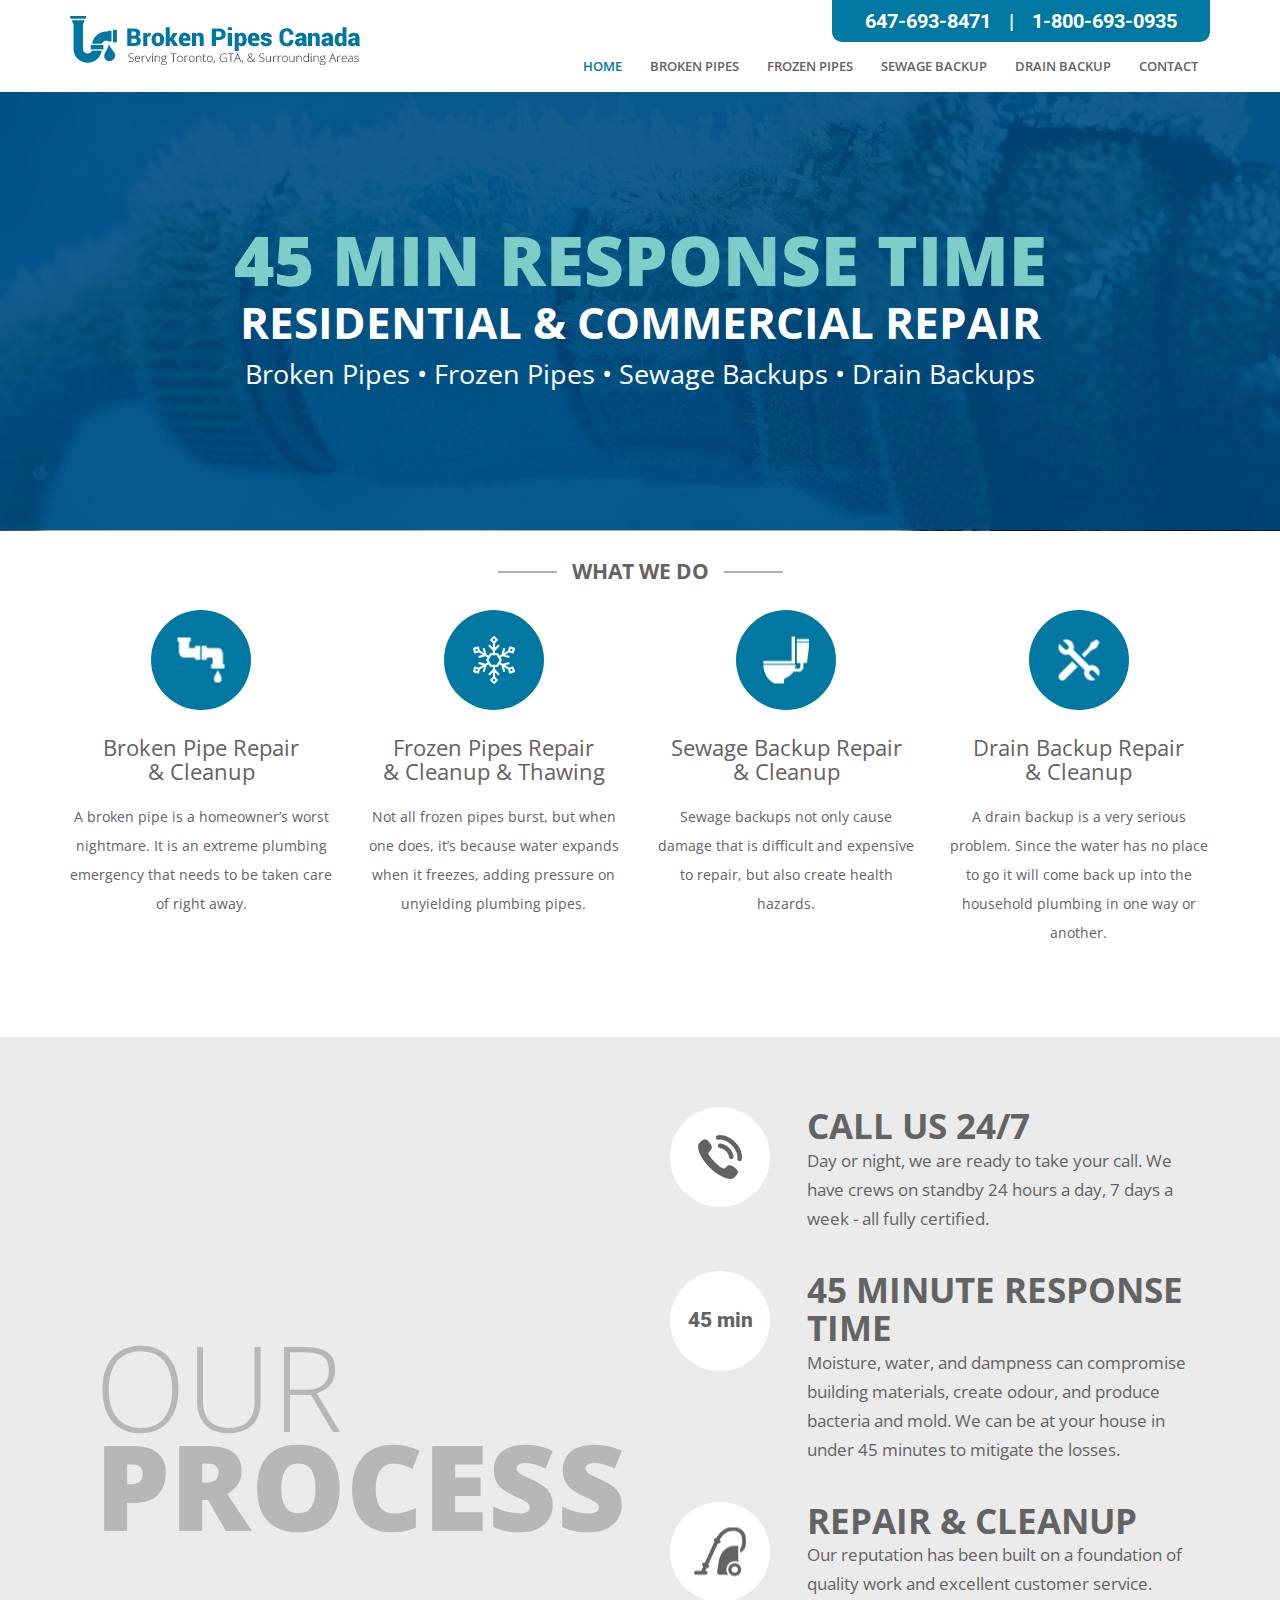
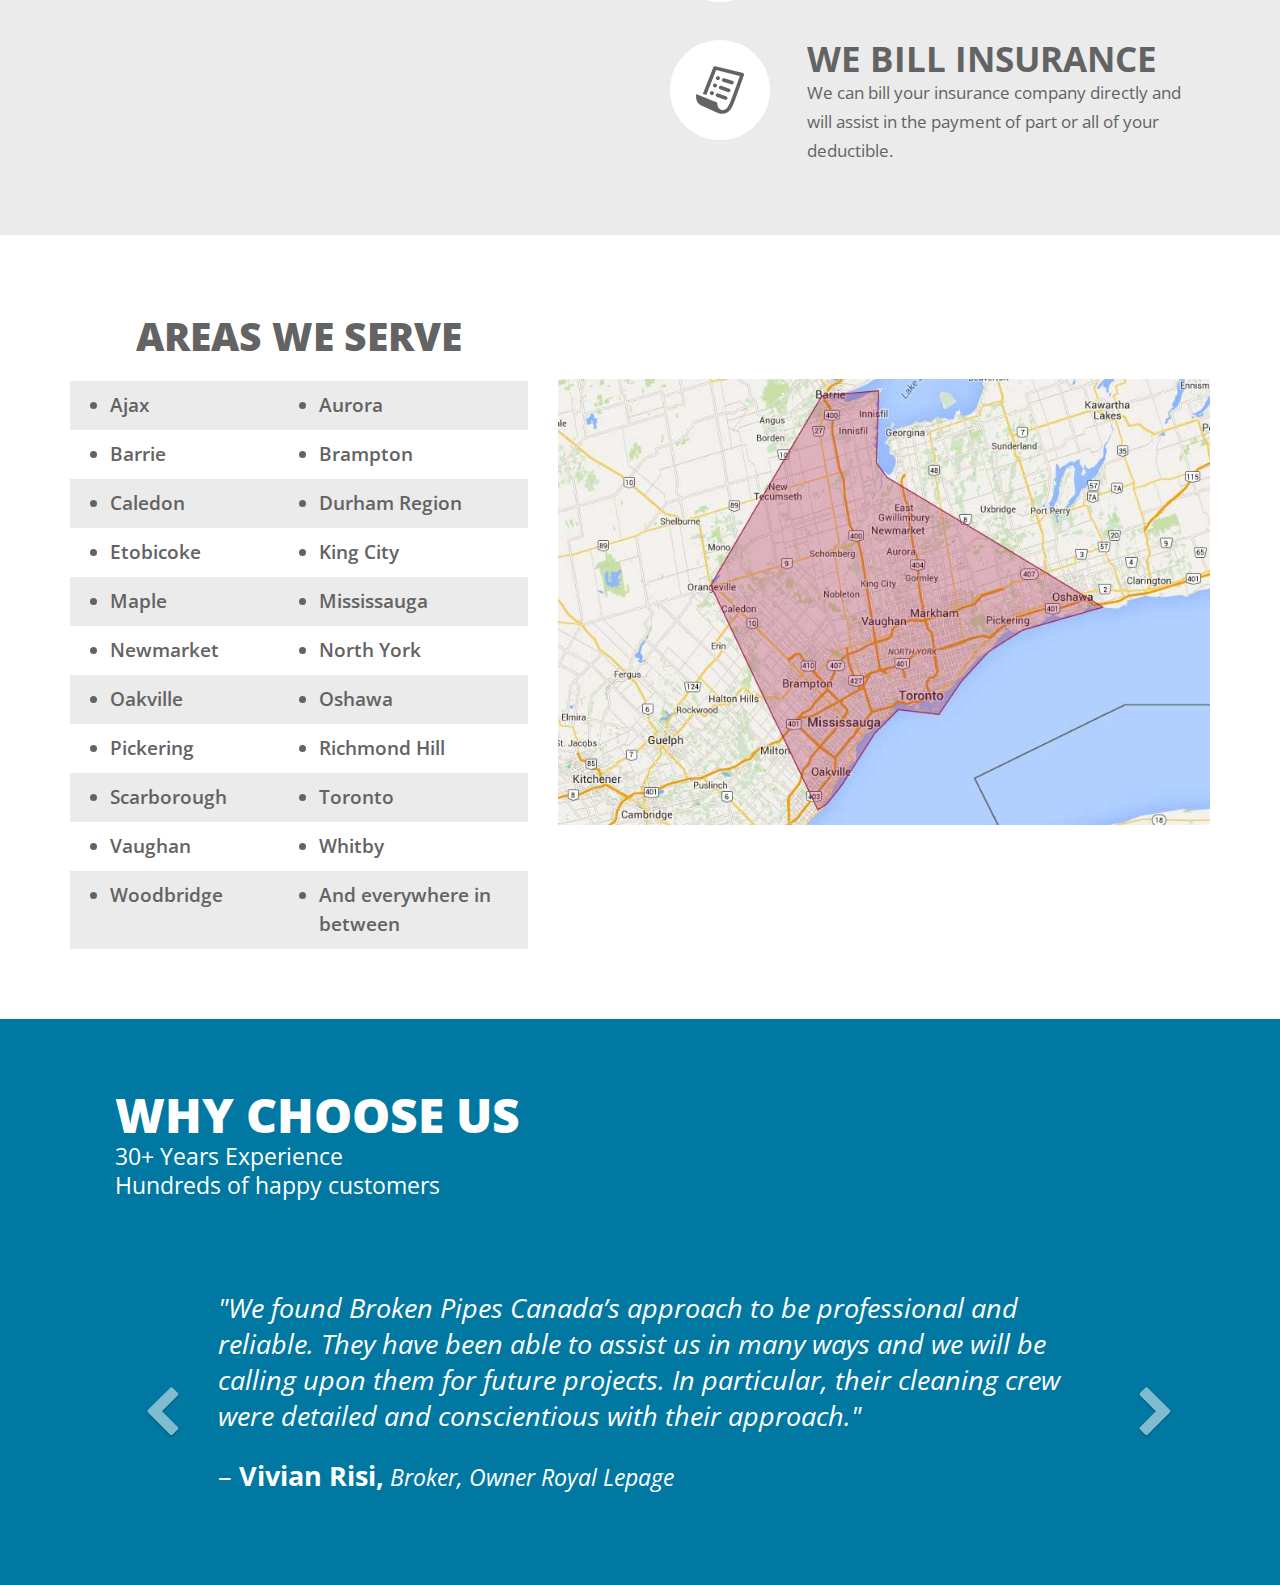
<file: index.html>
<!DOCTYPE html>
<html lang="en">
<head>
<meta charset="utf-8">
<meta http-equiv="X-UA-Compatible" content="IE=edge">
<meta name="description" content="If you are currently experiencing flooding from a broken pipe, call us immediately to mitigate your losses from flood damage.">
<meta name="keywords" content="Broken Pipes, Frozen Pipes, Sewage Backups, Drain Backups, Broken Pipes Toronto, Frozen Pipes Toronto, Sewage Backups Toronto, Drain Backups Toronto 
Residential & Commercial Repair and Cleanup Of Broken Pipes, Frozen Pipes, Sewage Backups& Drain Backups. Serving Toronto, GTA, & Surrounding Areas">
<meta name="format-detection" content="telephone=no">
<meta name="SKYPE_TOOLBAR" content="SKYPE_TOOLBAR_PARSER_COMPATIBLE" />
<meta name="viewport" content="width=device-width, initial-scale=1">
<title>Repair and Cleanup Of Broken Pipes, Frozen Pipes, Sewage Backups &amp; Drain Backups | Toronto, GTA, &amp; Area | Broken Pipe Repair Canada</title>
<link rel='shortcut icon' type='image/x-icon' href='img/favicon.ico'/>
<!-- Bootstrap CSS-->
<link href="css/bootstrap.css" rel="stylesheet" type="text/css">
<!-- Custom CSS -->
<link href="css/global-style.css" rel="stylesheet" type="text/css">
<!-- Media queries CSS -->
<link href="css/media-queries.css" rel="stylesheet" type="text/css">

</head>
<body>
<!-- Wrapper start -->
<div class="wrapper">

<!-- Header start -->
    <div class="headerWide">
        <div class="header containerHeader">
            <div class="row">
            	<div class="col-sm-4">
                	<div class="logo">
                    	<a href="index"><img src="img/logo.png" alt="Broken Pipes Logo" title="Broken Pipes Canada" class="img-responsive"/></a>
                    </div>
                </div>
                <div class="col-sm-8">
                    <div class="row">
                    	<div class="col-sm-12">
                        	<div class="headerContact">
                            	<h5>647-693-8471<span> | </span>1-800-693-0935</h5>
                            </div>
                        </div>
                    	<div class="col-sm-12">
                            <div class="navigation navbar-default">
                                <div class="navbar-header">                            
                                    <button data-target="#navbar" data-toggle="collapse" class="navbar-toggle" type="button">
                                        <span class="sr-only">Toggle navigation</span>
                                        <span class="icon-bar"></span>
                                        <span class="icon-bar"></span>
                                        <span class="icon-bar"></span>
                                    </button>
                                </div>                        
                                <div class="collapse navbar-collapse" id="navbar">
                                    <ul class="navbar">                            	
                                        <li class="active"><a href="index">Home</a></li>
                                        <li><a href="broken-pipe">Broken pipes</a></li>
                                        <li><a href="frozen-pipes">Frozen pipes</a></li>
                                        <li><a href="sewage-backup">Sewage backup</a></li>
                                        <li><a href="drain-backup">Drain backup</a></li>
                                        <li><a href="contact">Contact</a></li>                                          
                                    </ul>
                                </div>
                            </div>
                        </div>
                    </div>
                </div>
            </div>
        </div>
    </div>
<!-- Header end -->

<!-- Banner start -->
    <div class="bannerWide">
    	<img src="img/bannerImages/homeBanner.jpg" alt="Banner Image" title="45 MIN RESPONSE TIME" class="img-responsive center-block"/>
    	<div class="bannerWideContent hvMiddle">
        	<h1>45 Min Response Time</h1>
            <h2>Residential & Commercial Repair</h2>
            <h3>Broken Pipes &bull; Frozen Pipes &bull; Sewage Backups &bull; Drain Backups</h3>
        </div>
    </div>
<!-- Banner end -->

<!-- Content start -->
    <div class="contentWide">
        <div class="container content">
            <div class="row">
            	<div class="col-sm-12">
                    <div class="specialHr">
                    	<span>What we do</span>
                    </div>
                    <div class="clearfix"></div>
                </div>
            </div>
            <div class="row ctaContainer">
            	<div class="col-md-3 col-sm-6">
                	<div class="cta">
                	<a href="broken-pipe"><div class="ctaIcon blueBackground fullRound">
                    	<img src="img/brokenPipeRepair.png" alt="Broken Pipe Repair Icon" title="Broken Pipe Repair" class="img-responsive hvMiddle"/>
                    </div></a>
                    <h5><a href="broken-pipe">Broken Pipe Repair <br>&amp; Cleanup</a></h5>
                    <p>A broken pipe is a homeowner’s worst nightmare. It is an extreme plumbing emergency that needs to be taken care of right away.</p>
                    </div>
                </div>
                <div class="col-md-3 col-sm-6">
                	<div class="cta">
                	<a href="frozen-pipes"><div class="ctaIcon blueBackground fullRound">
                    	<img src="img/frozenPipeRepair.png" alt="Frozen Pipe Repair Icon" title="Frozen Pipe Repair" class="img-responsive hvMiddle"/>
                    </div></a>
                    <h5><a href="frozen-pipes">Frozen Pipes Repair <br>&amp; Cleanup &amp; Thawing</a></h5>
                    <p>Not all frozen pipes burst, but when one does, it’s because water expands when it freezes, adding pressure on unyielding plumbing pipes.</p>
                    </div>
                </div>
                <div class="col-md-3 col-sm-6">
                	<div class="cta">
                	<a href="sewage-backup"><div class="ctaIcon blueBackground fullRound">
                    	<img src="img/sewageRepair.png" alt="Sewage Backup Icon" title="Sewage Backup" class="img-responsive hvMiddle"/>
                    </div></a>
                    <h5><a href="sewage-backup">Sewage Backup Repair <br>&amp; Cleanup</a></h5>
                    <p>Sewage backups not only cause damage that is difficult and expensive to repair, but also create health hazards.</p>
                    </div>
                </div>
                <div class="col-md-3 col-sm-6">
                	<div class="cta">
                	<a href="drain-backup"><div class="ctaIcon blueBackground fullRound">
                    	<img src="img/drainRepair.png" alt="Drain Backup Icon" title="Drain Backup" class="img-responsive hvMiddle"/>
                    </div></a>
                    <h5><a href="drain-backup">Drain Backup Repair <br>&amp; Cleanup</a></h5>
                    <p>A drain backup is a very serious problem. Since the water has no place to go it will come back up into the household plumbing in one way or another.</p>
                    </div>
                </div>
            </div>
        </div>
    </div>
<!-- Content end -->

<!-- Our Process start -->
    <div class="processWide">
        <div class="container">
        <div class="process">
            <div class="row">
            	<div class="col-lg-6 col-md-12 col-sm-12">                	
                    <div class="ourProcess equal">
                        <h2 class="hvMiddle"><span>Our</span><br> Process</h2>
                    </div>                    
                </div>
                <div class="col-lg-6 col-md-12 col-sm-12 equal">
                	<ul class="ourProcessList row">
                    	<li class="col-lg-12 col-md-6 col-sm-6">
                        	<div class="processIcon whiteBackground fullRound">
                            	<img src="img/call.png" alt="Call Icon" title="Call us" class="img-responsive hvMiddle"/>
                            </div>
                            <h4>Call Us 24/7</h4>
                            <p>Day or night, we are ready to take your call. We have crews on standby 24 hours a day, 7 days a week - all fully certified.</p>
                        </li>
                        <li class="col-lg-12 col-md-6 col-sm-6">
                        	<div class="processIcon whiteBackground fullRound">
                            	<h5 class="hvMiddle">45 min</h5>
                            </div>
                            <h4>45 Minute Response Time</h4>
                            <p>Moisture, water, and dampness can compromise building materials, create odour, and produce bacteria and mold. We can be at your house in under 45 minutes to mitigate the losses.</p>
                        </li>
                        <li class="col-lg-12 col-md-6 col-sm-6">
                        	<div class="processIcon whiteBackground fullRound">
                            	<img src="img/cleanup.png" alt="Repair Icon" title="Repair &amp; Cleanup" class="hvMiddle"/>
                            </div>
                            <h4>Repair &amp; Cleanup</h4>
                            <p>Our reputation has been built on a foundation  of quality work and excellent customer service.</p>
                        </li>
                        <li class="col-lg-12 col-md-6 col-sm-6">
                        	<div class="processIcon whiteBackground fullRound">
                            	<img src="img/insurance.png" alt="Insurance Icon" title="We Bill Insurance" class="hvMiddle"/>
                            </div>
                            <h4>We Bill Insurance</h4>
                            <p>We can bill your insurance company directly and will assist in the payment of part or all of your deductible.</p>
                        </li>
                    </ul>                          
                </div>
            </div>
        </div>
        </div>
    </div>
<!-- Our Process end -->

<!-- Areas we serve start -->
    <div class="areaServeWide">
        <div class="container">
        	<div class="areaServe">
            <div class="row">
            	<div class="col-md-5 col-sm-12">
                	<h3>Areas we serve</h3>
                    <ul class="areaServeList clearfix">
                    	<li><ul><li>Ajax</li> <li>Aurora</li></ul></li>
                        <li><ul><li>Barrie</li> <li>Brampton</li></ul></li>
                        <li><ul><li>Caledon</li> <li>Durham Region</li></ul></li>
                        <li><ul><li>Etobicoke</li> <li>King City</li></ul></li>
                        <li><ul><li>Maple</li> <li>Mississauga</li></ul></li>
                        <li><ul><li>Newmarket</li> <li>North York</li></ul></li>
                        <li><ul><li>Oakville</li> <li>Oshawa</li></ul></li>
                        <li><ul><li>Pickering</li> <li>Richmond Hill</li></ul></li>
                        <li><ul><li>Scarborough</li> <li>Toronto</li></ul></li>
                        <li><ul><li>Vaughan	</li> <li>Whitby</li></ul></li>
                        <li><ul><li>Woodbridge</li> <li>And everywhere in between</li></ul></li>
                    </ul>
                    <div class="clearfix"></div>
                </div>
                <div class="col-md-7 col-sm-12">
                	<img src="img/mapSmall.jpg" alt="Area we Serve Map" title="Area We Serve" class="img-responsive areaMap center-block"/>
                </div>
            </div>
            </div>
        </div>
    </div>
<!-- Areas we serve end -->

<!-- Testimonials start -->
    <div class="testimonialsWide">
        <div class="container">
        	<div class="testimonials">
            <div class="row">
            	<div class="col-sm-12">
                	<div class="whyChoose">
                        <h2>WHY Choose Us</h2>
                        <p>30+ Years Experience</p>
                        <p>Hundreds of happy customers</p>
                    </div>
                </div>
            </div>
            <div class="row">
            	<div class="col-sm-12">
                	<div class="testimonialSliderHolder">
                        <div id="testimonialSlider" class="testimonialSlider" data-pause="fulse">                        
                        <!-- Wrapper for slides -->
                        <div class="carousel-inner">
                            <div class="item active">
                            	<div class="col-sm-10 col-xs-10 center-block">
                            	<p><em>&quot;We found Broken Pipes Canada’s approach to be professional and reliable. They have been able to assist us in many ways and we will be calling upon them for future projects. In particular, their cleaning crew were detailed and conscientious with their approach.&quot;</em></p><br/>
                                <p> – <strong>Vivian Risi,</strong><em><small> Broker, Owner Royal Lepage</small></em></p>
                                </div>
                            </div>
                            <div class="item">
                            	<div class="col-sm-10 col-xs-10 center-block">
                                <p><em>&quot;I have been employing Broken Pipes Canada for both for my personal property and those of many of my clients for over 15 years. The response time, the efficiency and quality of work has been tremendous. I continue to use Broken Pipes Canada for my home and listings and would not hesitate to recommend them&quot;</em></p><br/>
                                <p> – <strong>Vesna Kolenc, </strong><em><small> Premier Sales Agent Re/Max Excellence Realty</small></em></p>
                                </div>
                            </div>
                            <div class="item">
                            	<div class="col-sm-10 col-xs-10 center-block">
                                <p><em>&quot;Broken Pipes Canada has provided a multitude of services for clients of mine for many years. I have used them for my personal projects and would not ever hesitate to recommend them. They provide a one stop shopping service, which is swift and organized.&quot;</em></p><br/>
                                <p>– <strong>Lillian Alexander, </strong><em><small> Sales Agent Coldwell Bankers</small></em></p>
                                </div>
                            </div>
                            <div class="item">
                            <div class="col-sm-10 col-xs-10 center-block">
                                <p><em>&quot;Broken Pipes Canada has always provided Simerra Management with excellent service in many capacities. They have provided emergency services and have ensured that our properties are well maintained. I recommend them highly. Especially for any general cleaning, electrical, plumbing and painting&quot;</em></p><br/>
                                <p> – <strong>Robin Rudolph, </strong><small></em> Property Manager Simerra Property Management Inc.</small></em></p>
                                </div>
                            </div>
                        </div>
                        <!-- Controls -->
                        <a class="left carousel-control" href="#testimonialSlider" role="button" data-slide="prev">
                        	<span class="fa fa-chevron-left" aria-hidden="true"></span>
                        </a>
                        <a class="right carousel-control" href="#testimonialSlider" role="button" data-slide="next">
                        	<span class="fa fa-chevron-right" aria-hidden="true"></span>
                        </a>
                        </div>
                    </div>
                </div>
            </div>
            </div>
        </div>
    </div>
<!-- Testimonials end -->

</div>
<!-- Wrapper end -->

<!-- jQuery (necessary for Bootstrap's JavaScript plugins) -->
<script src="js/jquery-1.11.0.js"></script>
<!-- Include all compiled plugins (below), or include individual files as needed -->
<script src="js/bootstrap.js"></script>
<!-- Script equal height -->
<script src="js/equal-height.js"></script>
<!-- Script for custom -->
<script src="js/custom-script.js"></script>

</body>
</html>
</file>
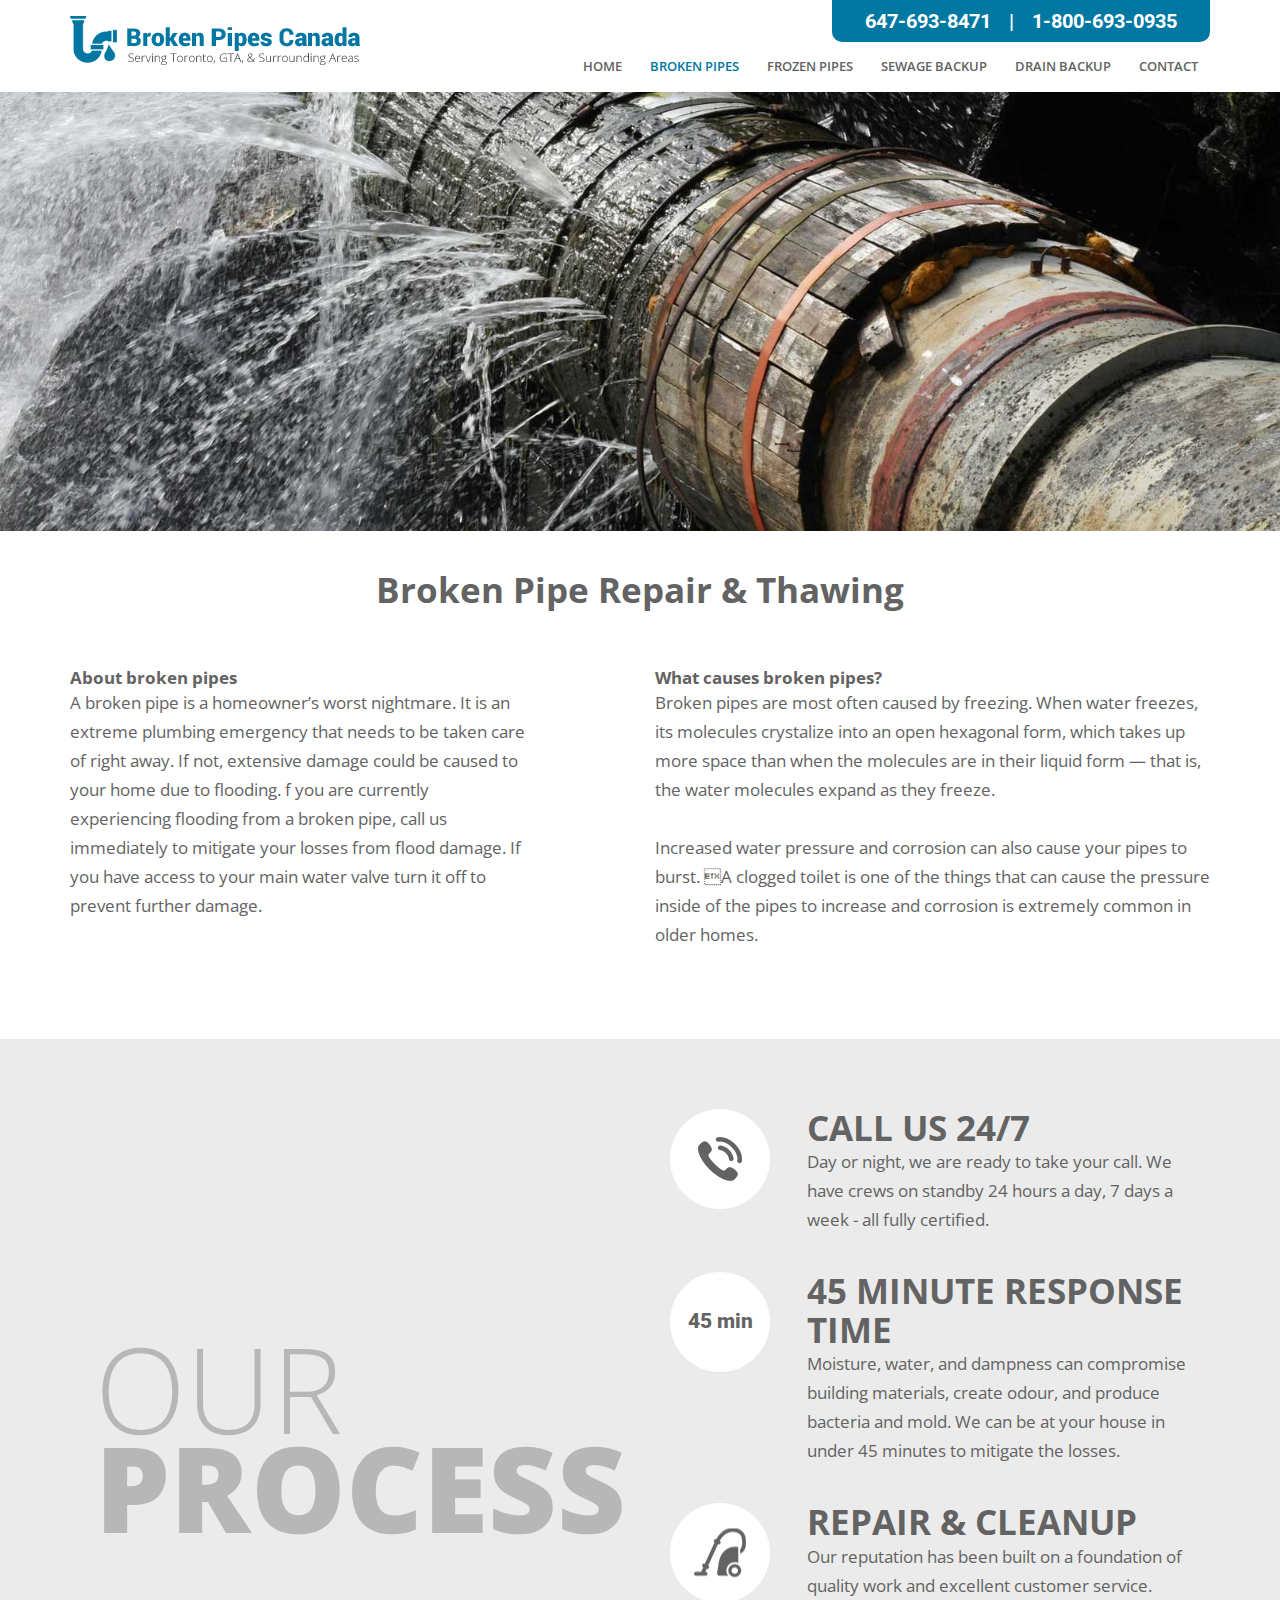
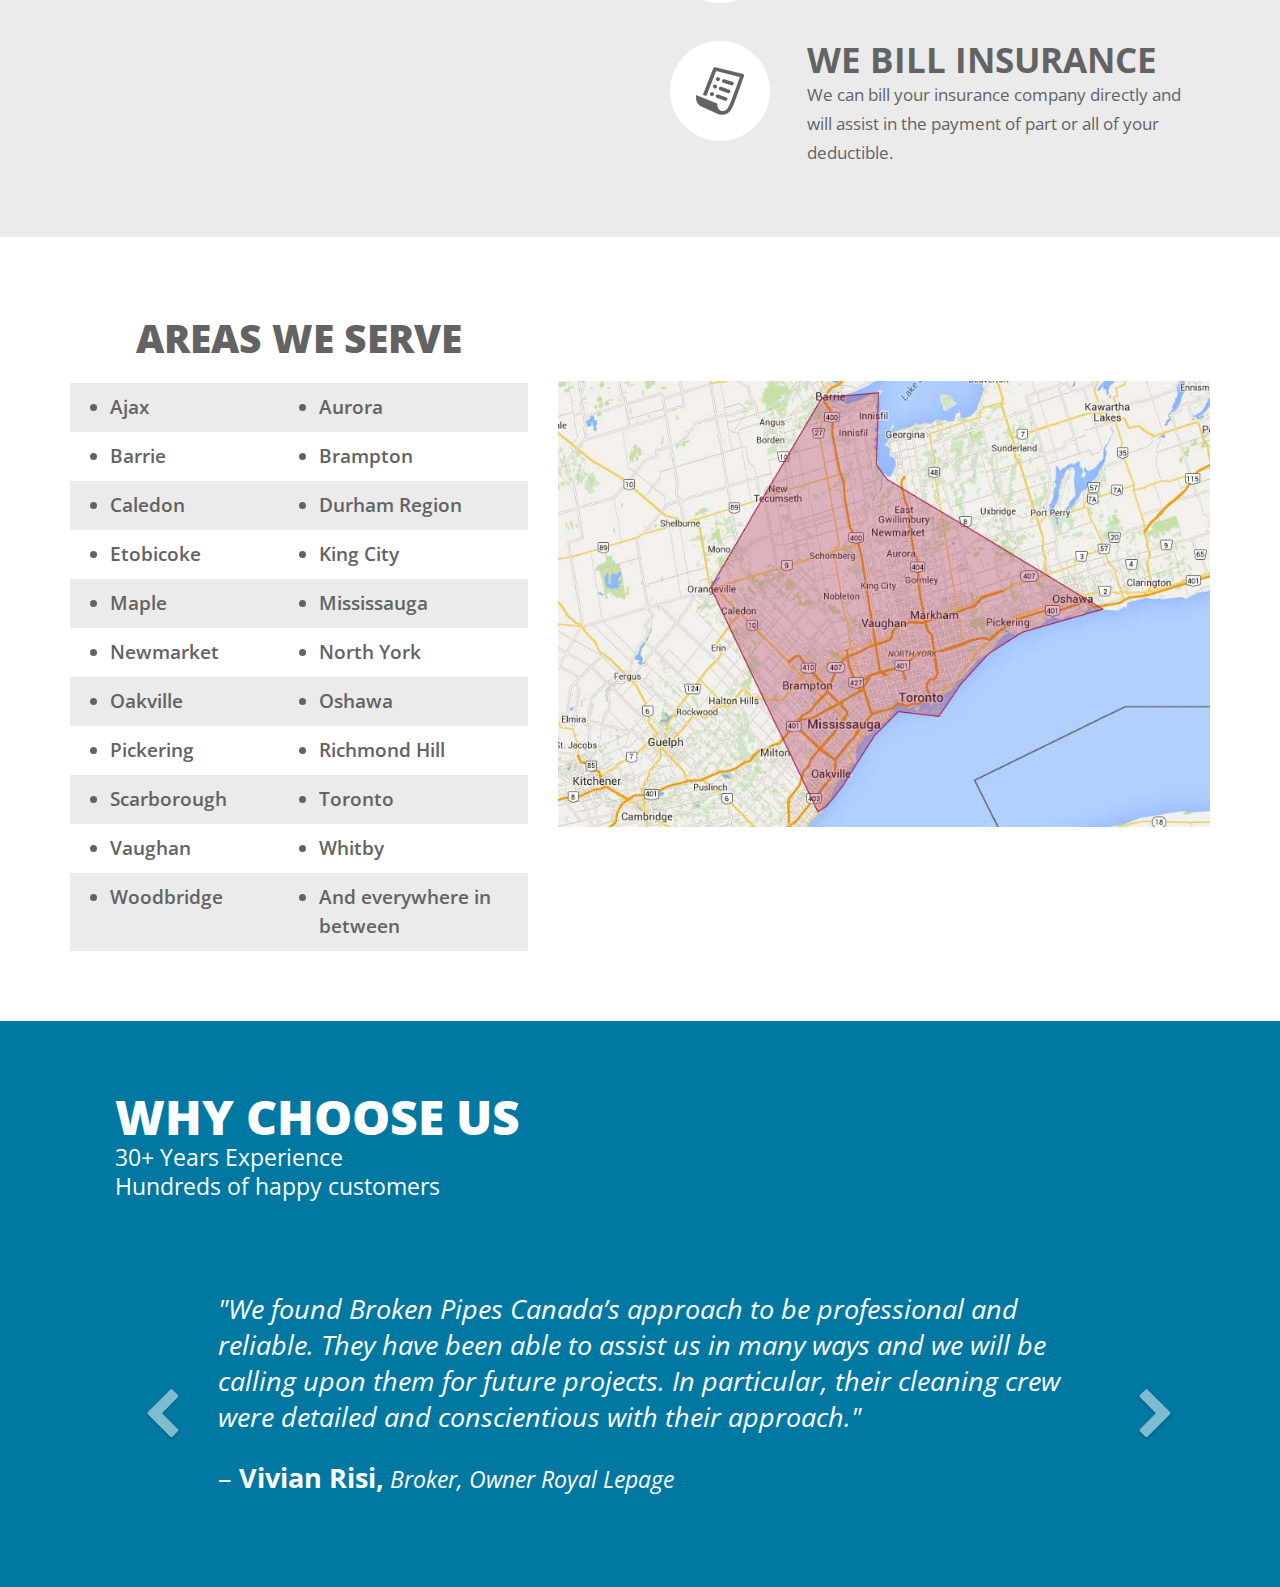
<file: broken-pipe.html>
<!DOCTYPE html>
<html lang="en">
<head>
<meta charset="utf-8">
<meta http-equiv="X-UA-Compatible" content="IE=edge">

<meta name="description" content="If you are currently experiencing flooding from a broken pipe, call us immediately to mitigate your losses from flood damage.">
<meta name="keywords" content="broken pipe, broken pipe repair, broken pipe Toronto, broken pipe repair Toronto, burst pipe, burst pipe Toronto, burst pipe repair">


<meta name="format-detection" content="telephone=no">
<meta name="SKYPE_TOOLBAR" content="SKYPE_TOOLBAR_PARSER_COMPATIBLE" />
<meta name="viewport" content="width=device-width, initial-scale=1">
<title>Broken Pipe &amp; Burst Pipe Repair | Toronto, GTA, &amp; Area | Broken Pipe Repair Canada</title>
<link rel='shortcut icon' type='image/x-icon' href='img/favicon.ico'/>
<!-- Bootstrap CSS-->
<link href="css/bootstrap.css" rel="stylesheet" type="text/css">
<!-- Custom CSS -->
<link href="css/global-style.css" rel="stylesheet" type="text/css">
<!-- Media queries CSS -->
<link href="css/media-queries.css" rel="stylesheet" type="text/css">

</head>
<body>
<!-- Wrapper start -->
<div class="wrapper">

<!-- Header start -->
    <div class="headerWide">
        <div class="header containerHeader">
            <div class="row">
            	<div class="col-sm-4">
                	<div class="logo">
                    	<a href="index"><img src="img/logo.png" alt="Broken Pipes Logo" title="Broken Pipes Canada" class="img-responsive"/></a>
                    </div>
                </div>
                <div class="col-sm-8">
                    <div class="row">
                    	<div class="col-sm-12">
                        	<div class="headerContact">
                            	<h5>647-693-8471<span> | </span>1-800-693-0935</h5>
                            </div>
                        </div>
                    	<div class="col-sm-12">
                            <div class="navigation navbar-default">
                                <div class="navbar-header">                            
                                    <button data-target="#navbar" data-toggle="collapse" class="navbar-toggle" type="button">
                                        <span class="sr-only">Toggle navigation</span>
                                        <span class="icon-bar"></span>
                                        <span class="icon-bar"></span>
                                        <span class="icon-bar"></span>
                                    </button>
                                </div>                        
                                <div class="collapse navbar-collapse" id="navbar">
                                    <ul class="navbar">                            	
                                        <li><a href="index">Home</a></li>
                                        <li class="active"><a href="broken-pipe">Broken pipes</a></li>
                                        <li><a href="frozen-pipes">Frozen pipes</a></li>
                                        <li><a href="sewage-backup">Sewage backup</a></li>
                                        <li><a href="drain-backup">Drain backup</a></li>
                                        <li><a href="contact">Contact</a></li>                                          
                                    </ul>
                                </div>
                            </div>
                        </div>
                    </div>
                </div>
            </div>
        </div>
    </div>
<!-- Header end -->

<!-- Banner start -->
    <div class="bannerWide">
    	<img src="img/bannerImages/brokenPipeRecoveryBanner.jpg" alt="Banner Image" title="Broken Pipe Recovery" class="img-responsive center-block"/>
    </div>
<!-- Banner end -->

<!-- Content start -->
    <div class="contentWide">
        <div class="container content">
            <div class="row">
            	<div class="col-sm-12 contentHeading">
                    <h4>Broken Pipe Repair &amp; Thawing</h4>
                    <div class="clearfix"></div>
                </div>
            </div>
            <div class="row">
            	<div class="col-sm-6 col-md-5">
                	<h6>About broken pipes</h6>
                    <p>A broken pipe is a homeowner’s worst nightmare. It is an extreme plumbing emergency that needs to be taken care of right away. If not, extensive damage could be caused to your home due to flooding. f you are currently experiencing flooding from a broken pipe, call us immediately to mitigate your losses from flood damage. If you have access to your main water valve turn it off to prevent further damage.</p>
                    <p>&nbsp;</p> 
                </div>
                <div class="col-sm-6 col-md-6 col-md-push-1">
                	<h6>What causes broken pipes?</h6>
                    <p>Broken pipes are most often caused by freezing. When water freezes, its molecules crystalize into an open hexagonal form, which takes up more space than when the molecules are in their liquid form — that is, the water molecules expand as they freeze.</p>
                    <p>&nbsp;</p>
                    <p>Increased water pressure and corrosion can also cause your pipes to burst. A clogged toilet is one of the things that can cause the pressure inside of the pipes to increase and corrosion is extremely common in older homes.</p>
                </div>
            </div>
        </div>
    </div>
<!-- Content end -->

<!-- Our Process start -->
    <div class="processWide">
        <div class="container">
        <div class="process">
            <div class="row">
            	<div class="col-lg-6 col-md-12 col-sm-12">                	
                    <div class="ourProcess equal">
                        <h2 class="hvMiddle"><span>Our</span><br> Process</h2>
                    </div>                    
                </div>
                <div class="col-lg-6 col-md-12 col-sm-12 equal">
                	<ul class="ourProcessList row">
                    	<li class="col-lg-12 col-md-6 col-sm-6">
                        	<div class="processIcon whiteBackground fullRound">
                            	<img src="img/call.png" alt="Call Icon" title="Call us" class="img-responsive hvMiddle"/>
                            </div>
                            <h4>Call Us 24/7</h4>
                            <p>Day or night, we are ready to take your call. We have crews on standby 24 hours a day, 7 days a week - all fully certified.</p>
                        </li>
                        <li class="col-lg-12 col-md-6 col-sm-6">
                        	<div class="processIcon whiteBackground fullRound">
                            	<h5 class="hvMiddle">45 min</h5>
                            </div>
                            <h4>45 Minute Response Time</h4>
                            <p>Moisture, water, and dampness can compromise building materials, create odour, and produce bacteria and mold. We can be at your house in under 45 minutes to mitigate the losses.</p>
                        </li>
                        <li class="col-lg-12 col-md-6 col-sm-6">
                        	<div class="processIcon whiteBackground fullRound">
                            	<img src="img/cleanup.png" alt="Repair Icon" title="Repair &amp; Cleanup" class="hvMiddle"/>
                            </div>
                            <h4>Repair &amp; Cleanup</h4>
                            <p>Our reputation has been built on a foundation  of quality work and excellent customer service.</p>
                        </li>
                        <li class="col-lg-12 col-md-6 col-sm-6">
                        	<div class="processIcon whiteBackground fullRound">
                            	<img src="img/insurance.png" alt="Insurance Icon" title="We Bill Insurance" class="hvMiddle"/>
                            </div>
                            <h4>We Bill Insurance</h4>
                            <p>We can bill your insurance company directly and will assist in the payment of part or all of your deductible.</p>
                        </li>
                    </ul>                          
                </div>
            </div>
        </div>
        </div>
    </div>
<!-- Our Process end -->

<!-- Areas we serve start -->
    <div class="areaServeWide">
        <div class="container">
        	<div class="areaServe">
            <div class="row">
            	<div class="col-md-5 col-sm-12">
                	<h3>Areas we serve</h3>
                    <ul class="areaServeList clearfix">
                    	<li><ul><li>Ajax</li> <li>Aurora</li></ul></li>
                        <li><ul><li>Barrie</li> <li>Brampton</li></ul></li>
                        <li><ul><li>Caledon</li> <li>Durham Region</li></ul></li>
                        <li><ul><li>Etobicoke</li> <li>King City</li></ul></li>
                        <li><ul><li>Maple</li> <li>Mississauga</li></ul></li>
                        <li><ul><li>Newmarket</li> <li>North York</li></ul></li>
                        <li><ul><li>Oakville</li> <li>Oshawa</li></ul></li>
                        <li><ul><li>Pickering</li> <li>Richmond Hill</li></ul></li>
                        <li><ul><li>Scarborough</li> <li>Toronto</li></ul></li>
                        <li><ul><li>Vaughan	</li> <li>Whitby</li></ul></li>
                        <li><ul><li>Woodbridge</li> <li>And everywhere in between</li></ul></li>
                    </ul>
                    <div class="clearfix"></div>
                </div>
                <div class="col-md-7 col-sm-12">
                	<img src="img/mapSmall.jpg" alt="Area we Serve Map" title="Area We Serve" class="img-responsive areaMap center-block"/>
                </div>
            </div>
            </div>
        </div>
    </div>
<!-- Areas we serve end -->

<!-- Testimonials start -->
    <div class="testimonialsWide">
        <div class="container">
        	<div class="testimonials">
            <div class="row">
            	<div class="col-sm-12">
                	<div class="whyChoose">
                        <h2>WHY Choose Us</h2>
                        <p>30+ Years Experience</p>
                        <p>Hundreds of happy customers</p>
                    </div>
                </div>
            </div>
            <div class="row">
            	<div class="col-sm-12">
                	<div class="testimonialSliderHolder">
                        <div id="testimonialSlider" class="testimonialSlider" data-pause="fulse">                        
                        <!-- Wrapper for slides -->
                        <div class="carousel-inner">
                            <div class="item active">
                            	<div class="col-sm-10 col-xs-10 center-block">
                            	<p><em>&quot;We found Broken Pipes Canada’s approach to be professional and reliable. They have been able to assist us in many ways and we will be calling upon them for future projects. In particular, their cleaning crew were detailed and conscientious with their approach.&quot;</em></p><br/>
                                <p> – <strong>Vivian Risi,</strong><em><small> Broker, Owner Royal Lepage</small></em></p>
                                </div>
                            </div>
                            <div class="item">
                            	<div class="col-sm-10 col-xs-10 center-block">
                                <p><em>&quot;I have been employing Broken Pipes Canada for both for my personal property and those of many of my clients for over 15 years. The response time, the efficiency and quality of work has been tremendous. I continue to use Broken Pipes Canada for my home and listings and would not hesitate to recommend them&quot;</em></p><br/>
                                <p> – <strong>Vesna Kolenc, </strong><em><small> Premier Sales Agent Re/Max Excellence Realty</small></em></p>
                                </div>
                            </div>
                            <div class="item">
                            	<div class="col-sm-10 col-xs-10 center-block">
                                <p><em>&quot;Broken Pipes Canada has provided a multitude of services for clients of mine for many years. I have used them for my personal projects and would not ever hesitate to recommend them. They provide a one stop shopping service, which is swift and organized.&quot;</em></p><br/>
                                <p>– <strong>Lillian Alexander, </strong><em><small> Sales Agent Coldwell Bankers</small></em></p>
                                </div>
                            </div>
                            <div class="item">
                            <div class="col-sm-10 col-xs-10 center-block">
                                <p><em>&quot;Broken Pipes Canada has always provided Simerra Management with excellent service in many capacities. They have provided emergency services and have ensured that our properties are well maintained. I recommend them highly. Especially for any general cleaning, electrical, plumbing and painting&quot;</em></p><br/>
                                <p> – <strong>Robin Rudolph, </strong><small></em> Property Manager Simerra Property Management Inc.</small></em></p>
                                </div>
                            </div>
                        </div>
                        <!-- Controls -->
                        <a class="left carousel-control" href="#testimonialSlider" role="button" data-slide="prev">
                        	<span class="fa fa-chevron-left" aria-hidden="true"></span>
                        </a>
                        <a class="right carousel-control" href="#testimonialSlider" role="button" data-slide="next">
                        	<span class="fa fa-chevron-right" aria-hidden="true"></span>
                        </a>
                        </div>
                    </div>
                </div>
            </div>
            </div>
        </div>
    </div>
<!-- Testimonials end -->

</div>
<!-- Wrapper end -->

<!-- jQuery (necessary for Bootstrap's JavaScript plugins) -->
<script src="js/jquery-1.11.0.js"></script>
<!-- Include all compiled plugins (below), or include individual files as needed -->
<script src="js/bootstrap.js"></script>
<!-- Script equal height -->
<script src="js/equal-height.js"></script>
<!-- Script for custom -->
<script src="js/custom-script.js"></script>

</body>
</html>
</file>
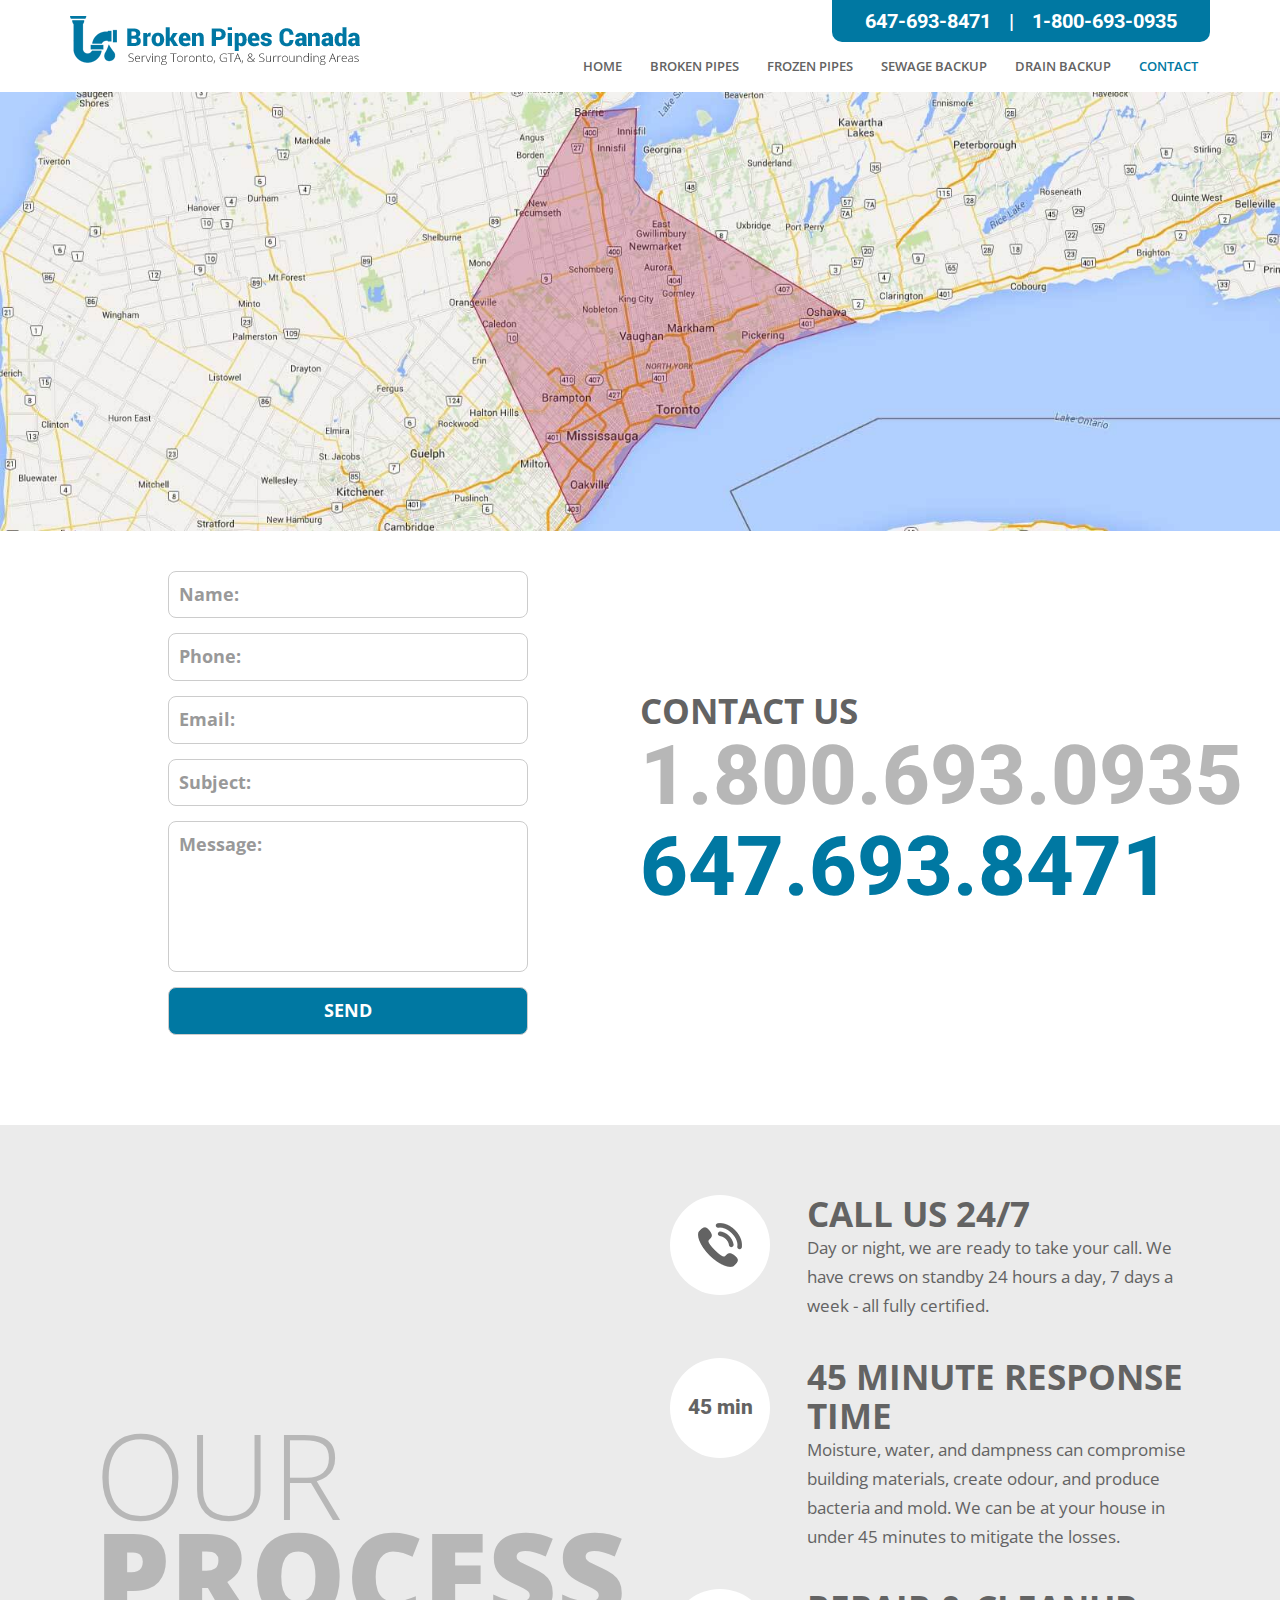
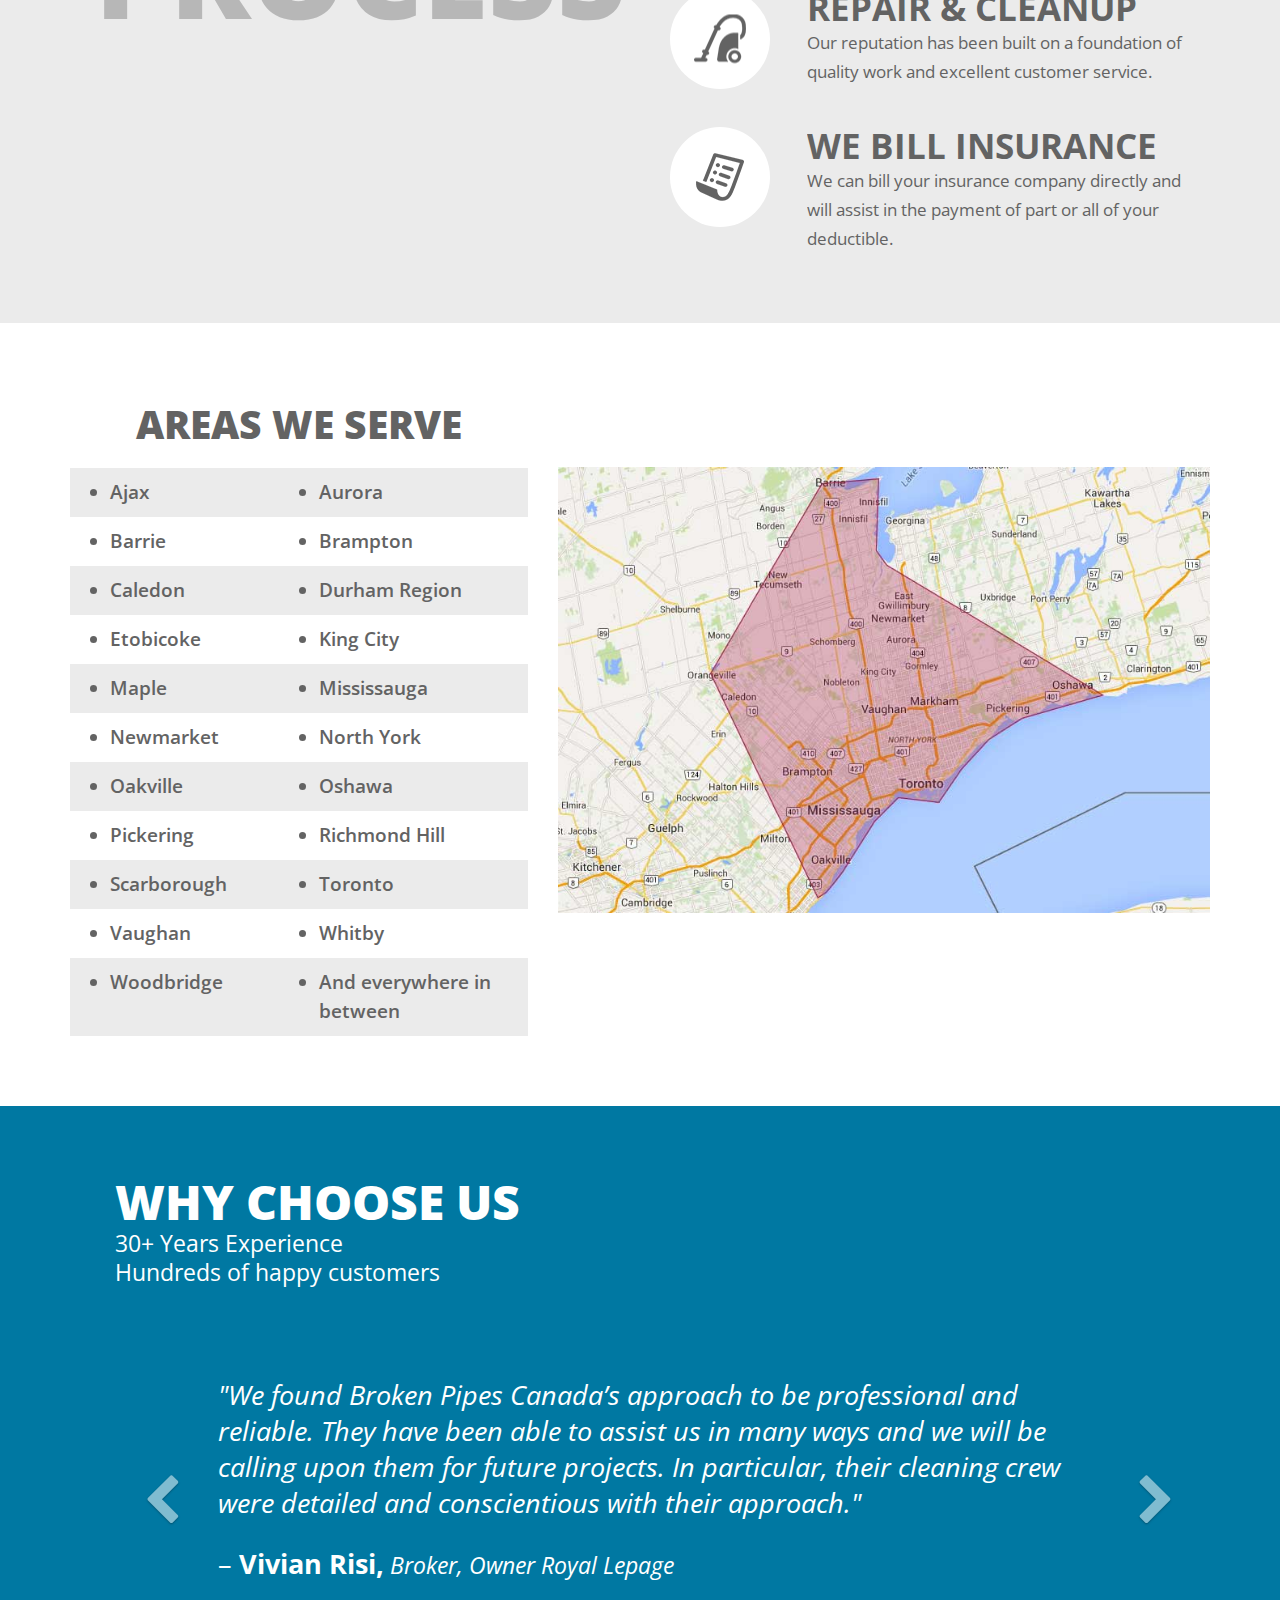
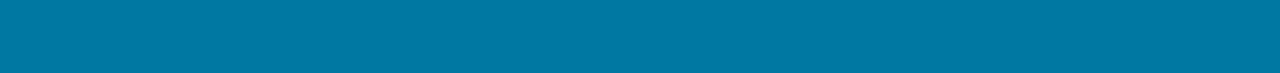
<file: contact.html>
<!DOCTYPE html>
<html lang="en">
<head>
<meta charset="utf-8">
<meta http-equiv="X-UA-Compatible" content="IE=edge">
<meta name="format-detection" content="telephone=no">
<meta name="SKYPE_TOOLBAR" content="SKYPE_TOOLBAR_PARSER_COMPATIBLE" />
<meta name="viewport" content="width=device-width, initial-scale=1">
<title>Contact &ndash; Broken Pipes Canada</title>
<link rel='shortcut icon' type='image/x-icon' href='img/favicon.ico'/>
<!-- Bootstrap CSS-->
<link href="css/bootstrap.css" rel="stylesheet" type="text/css">
<!-- Custom CSS -->
<link href="css/global-style.css" rel="stylesheet" type="text/css">
<!-- Media queries CSS -->
<link href="css/media-queries.css" rel="stylesheet" type="text/css">

</head>
<body>
<!-- Wrapper start -->
<div class="wrapper">

<!-- Header start -->
    <div class="headerWide">
        <div class="header containerHeader">
            <div class="row">
            	<div class="col-sm-4">
                	<div class="logo">
                    	<a href="index"><img src="img/logo.png" alt="Broken Pipes Logo" title="Broken Pipes Canada" class="img-responsive"/></a>
                    </div>
                </div>
                <div class="col-sm-8">
                    <div class="row">
                    	<div class="col-sm-12">
                        	<div class="headerContact">
                            	<h5>647-693-8471<span> | </span>1-800-693-0935</h5>
                            </div>
                        </div>
                    	<div class="col-sm-12">
                            <div class="navigation navbar-default">
                                <div class="navbar-header">                            
                                    <button data-target="#navbar" data-toggle="collapse" class="navbar-toggle" type="button">
                                        <span class="sr-only">Toggle navigation</span>
                                        <span class="icon-bar"></span>
                                        <span class="icon-bar"></span>
                                        <span class="icon-bar"></span>
                                    </button>
                                </div>                        
                                <div class="collapse navbar-collapse" id="navbar">
                                    <ul class="navbar">                            	
                                        <li><a href="index">Home</a></li>
                                        <li><a href="broken-pipe">Broken pipes</a></li>
                                        <li><a href="frozen-pipes">Frozen pipes</a></li>
                                        <li><a href="sewage-backup">Sewage backup</a></li>
                                        <li><a href="drain-backup">Drain backup</a></li>
                                        <li class="active"><a href="contact">Contact</a></li>                                         
                                    </ul>
                                </div>
                            </div>
                        </div>
                    </div>
                </div>
            </div>
        </div>
    </div>
<!-- Header end -->

<!-- Banner start -->
    <div class="bannerWide">
    	<img src="img/bannerImages/contactBanner.jpg" alt="Contact Banner Image" title="Contact with us" class="img-responsive center-block"/>
    </div>
<!-- Banner end -->

<!-- Content start -->
    <div class="contentWide">
        <div class="container content">            
            <div class="row">
            	<div class="col-sm-6 col-md-5 col-md-push-2 visible-xs">
                	<div class="contactNo">
                    	<h4>Contact Us</h4>
                        <h2><span>1.800.693.0935</span></h2>
						<h2>647.693.8471</h2>
                    </div>
                </div>
            	<div class="col-sm-6 col-md-4 col-md-push-1">
                	 <form class="equalTwo" method="post" action="contact.php">
                            <div class="form-group">
                                <input type="text" name="your_name" class="form-control" placeholder="Name:" required>
                            </div>
                            <div class="form-group">
                                <input type="text" name="your_phone" class="form-control" placeholder="Phone:" required>
                            </div>
                            <div class="form-group">
                                <input type="email" name="your_email" class="form-control" placeholder="Email:" required>
                            </div>
                            <div class="form-group">
                                <input type="text" name="your_subject" class="form-control" placeholder="Subject:" required>
                            </div>
                            <div class="form-group">
                            	<textarea name="your_message" class="form-control" rows="5" placeholder="Message:" required></textarea>
                            </div>
                            <input type="submit" value="Send" name="submit">
                     </form>
                </div>
                <div class="col-sm-6 col-md-5 col-md-push-2 equalTwo hidden-xs">
                	<div class="contactNo hvMiddle">
                    	<h4>Contact Us</h4>
                        <h2><span>1.800.693.0935</span></h2>
						<h2>647.693.8471</h2>
                    </div>
                </div>
            </div>
        </div>
    </div>
<!-- Content end -->

<!-- Our Process start -->
    <div class="processWide">
        <div class="container">
        <div class="process">
            <div class="row">
            	<div class="col-lg-6 col-md-12 col-sm-12">                	
                    <div class="ourProcess equal">
                        <h2 class="hvMiddle"><span>Our</span><br> Process</h2>
                    </div>                    
                </div>
                <div class="col-lg-6 col-md-12 col-sm-12 equal">
                	<ul class="ourProcessList row">
                    	<li class="col-lg-12 col-md-6 col-sm-6">
                        	<div class="processIcon whiteBackground fullRound">
                            	<img src="img/call.png" alt="Call Icon" title="Call us" class="img-responsive hvMiddle"/>
                            </div>
                            <h4>Call Us 24/7</h4>
                            <p>Day or night, we are ready to take your call. We have crews on standby 24 hours a day, 7 days a week - all fully certified.</p>
                        </li>
                        <li class="col-lg-12 col-md-6 col-sm-6">
                        	<div class="processIcon whiteBackground fullRound">
                            	<h5 class="hvMiddle">45 min</h5>
                            </div>
                            <h4>45 Minute Response Time</h4>
                            <p>Moisture, water, and dampness can compromise building materials, create odour, and produce bacteria and mold. We can be at your house in under 45 minutes to mitigate the losses.</p>
                        </li>
                        <li class="col-lg-12 col-md-6 col-sm-6">
                        	<div class="processIcon whiteBackground fullRound">
                            	<img src="img/cleanup.png" alt="Repair Icon" title="Repair &amp; Cleanup" class="hvMiddle"/>
                            </div>
                            <h4>Repair &amp; Cleanup</h4>
                            <p>Our reputation has been built on a foundation  of quality work and excellent customer service.</p>
                        </li>
                        <li class="col-lg-12 col-md-6 col-sm-6">
                        	<div class="processIcon whiteBackground fullRound">
                            	<img src="img/insurance.png" alt="Insurance Icon" title="We Bill Insurance" class="hvMiddle"/>
                            </div>
                            <h4>We Bill Insurance</h4>
                            <p>We can bill your insurance company directly and will assist in the payment of part or all of your deductible.</p>
                        </li>
                    </ul>                          
                </div>
            </div>
        </div>
        </div>
    </div>
<!-- Our Process end -->

<!-- Areas we serve start -->
    <div class="areaServeWide">
        <div class="container">
        	<div class="areaServe">
            <div class="row">
            	<div class="col-md-5 col-sm-12">
                	<h3>Areas we serve</h3>
                    <ul class="areaServeList clearfix">
                    	<li><ul><li>Ajax</li> <li>Aurora</li></ul></li>
                        <li><ul><li>Barrie</li> <li>Brampton</li></ul></li>
                        <li><ul><li>Caledon</li> <li>Durham Region</li></ul></li>
                        <li><ul><li>Etobicoke</li> <li>King City</li></ul></li>
                        <li><ul><li>Maple</li> <li>Mississauga</li></ul></li>
                        <li><ul><li>Newmarket</li> <li>North York</li></ul></li>
                        <li><ul><li>Oakville</li> <li>Oshawa</li></ul></li>
                        <li><ul><li>Pickering</li> <li>Richmond Hill</li></ul></li>
                        <li><ul><li>Scarborough</li> <li>Toronto</li></ul></li>
                        <li><ul><li>Vaughan	</li> <li>Whitby</li></ul></li>
                        <li><ul><li>Woodbridge</li> <li>And everywhere in between</li></ul></li>
                    </ul>
                    <div class="clearfix"></div>
                </div>
                <div class="col-md-7 col-sm-12">
                	<img src="img/mapSmall.jpg" alt="Area we Serve Map" title="Area We Serve" class="img-responsive areaMap center-block"/>
                </div>
            </div>
            </div>
        </div>
    </div>
<!-- Areas we serve end -->

<!-- Testimonials start -->
    <div class="testimonialsWide">
        <div class="container">
        	<div class="testimonials">
            <div class="row">
            	<div class="col-sm-12">
                	<div class="whyChoose">
                        <h2>WHY Choose Us</h2>
                        <p>30+ Years Experience</p>
                        <p>Hundreds of happy customers</p>
                    </div>
                </div>
            </div>
            <div class="row">
            	<div class="col-sm-12">
                	<div class="testimonialSliderHolder">
                        <div id="testimonialSlider" class="testimonialSlider" data-pause="fulse">                        
                        <!-- Wrapper for slides -->
                        <div class="carousel-inner">
                            <div class="item active">
                            	<div class="col-sm-10 col-xs-10 center-block">
                            	<p><em>&quot;We found Broken Pipes Canada’s approach to be professional and reliable. They have been able to assist us in many ways and we will be calling upon them for future projects. In particular, their cleaning crew were detailed and conscientious with their approach.&quot;</em></p><br/>
                                <p> – <strong>Vivian Risi,</strong><em><small> Broker, Owner Royal Lepage</small></em></p>
                                </div>
                            </div>
                            <div class="item">
                            	<div class="col-sm-10 col-xs-10 center-block">
                                <p><em>&quot;I have been employing Broken Pipes Canada for both for my personal property and those of many of my clients for over 15 years. The response time, the efficiency and quality of work has been tremendous. I continue to use Broken Pipes Canada for my home and listings and would not hesitate to recommend them&quot;</em></p><br/>
                                <p> – <strong>Vesna Kolenc, </strong><em><small> Premier Sales Agent Re/Max Excellence Realty</small></em></p>
                                </div>
                            </div>
                            <div class="item">
                            	<div class="col-sm-10 col-xs-10 center-block">
                                <p><em>&quot;Broken Pipes Canada has provided a multitude of services for clients of mine for many years. I have used them for my personal projects and would not ever hesitate to recommend them. They provide a one stop shopping service, which is swift and organized.&quot;</em></p><br/>
                                <p>– <strong>Lillian Alexander, </strong><em><small> Sales Agent Coldwell Bankers</small></em></p>
                                </div>
                            </div>
                            <div class="item">
                            <div class="col-sm-10 col-xs-10 center-block">
                                <p><em>&quot;Broken Pipes Canada has always provided Simerra Management with excellent service in many capacities. They have provided emergency services and have ensured that our properties are well maintained. I recommend them highly. Especially for any general cleaning, electrical, plumbing and painting&quot;</em></p><br/>
                                <p> – <strong>Robin Rudolph, </strong><small></em> Property Manager Simerra Property Management Inc.</small></em></p>
                                </div>
                            </div>
                        </div>
                        <!-- Controls -->
                        <a class="left carousel-control" href="#testimonialSlider" role="button" data-slide="prev">
                        	<span class="fa fa-chevron-left" aria-hidden="true"></span>
                        </a>
                        <a class="right carousel-control" href="#testimonialSlider" role="button" data-slide="next">
                        	<span class="fa fa-chevron-right" aria-hidden="true"></span>
                        </a>
                        </div>
                    </div>
                </div>
            </div>
            </div>
        </div>
    </div>
<!-- Testimonials end -->

</div>
<!-- Wrapper end -->

<!-- jQuery (necessary for Bootstrap's JavaScript plugins) -->
<script src="js/jquery-1.11.0.js"></script>
<!-- Include all compiled plugins (below), or include individual files as needed -->
<script src="js/bootstrap.js"></script>
<!-- Script equal height -->
<script src="js/equal-height.js"></script>
<!-- Script for custom -->
<script src="js/custom-script.js"></script>

</body>
</html>
</file>
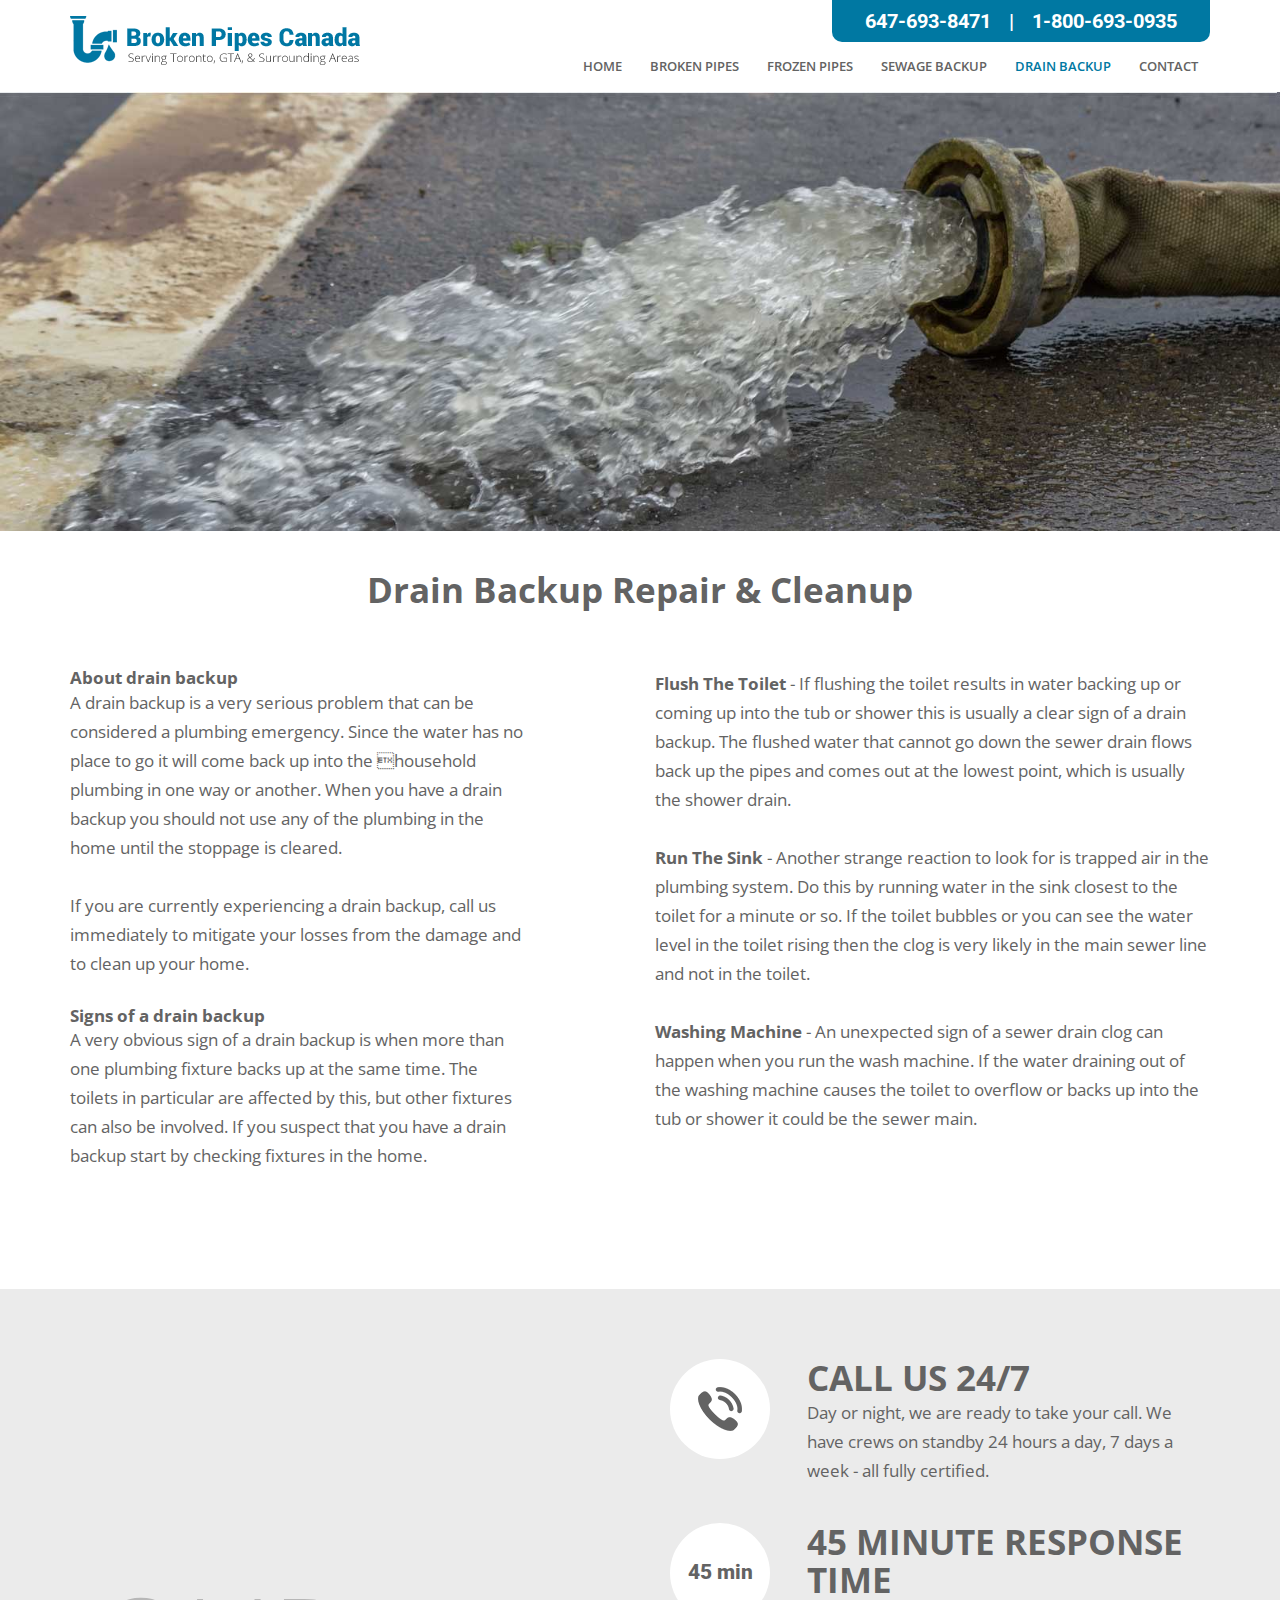
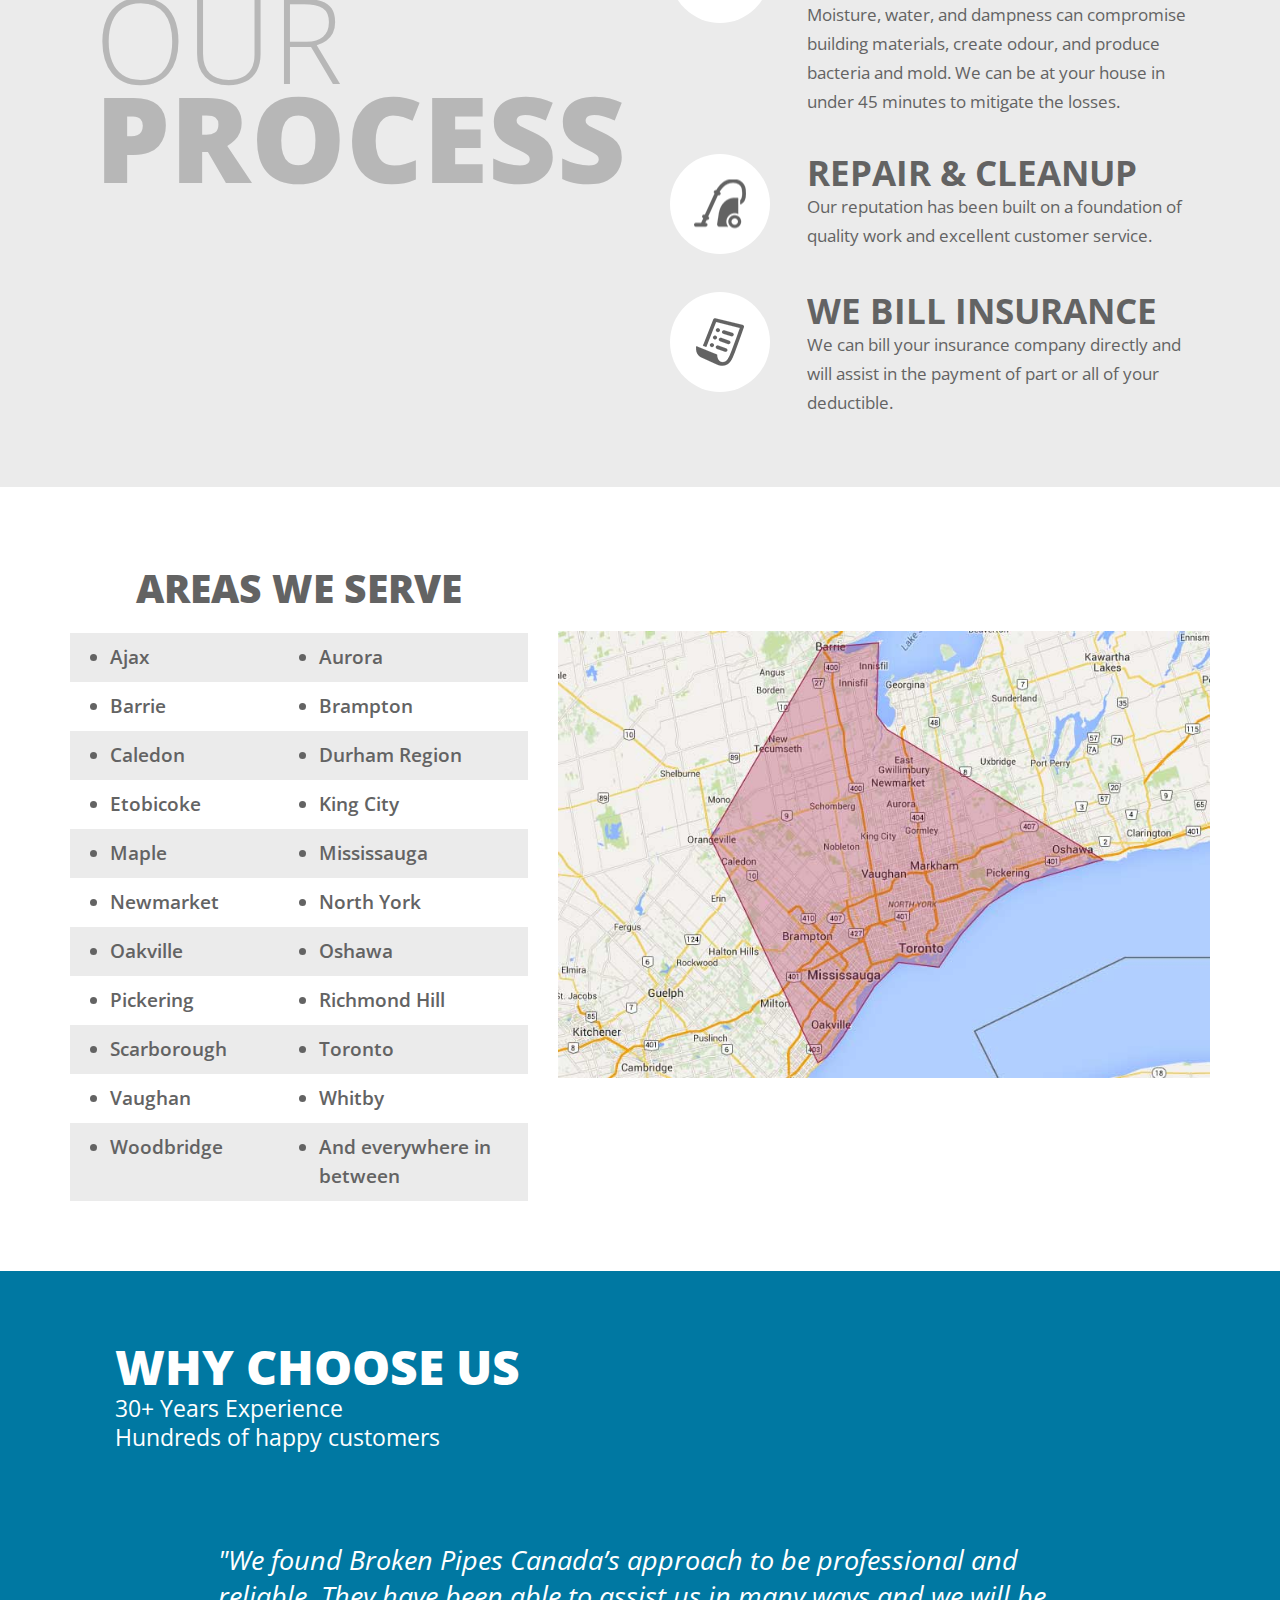
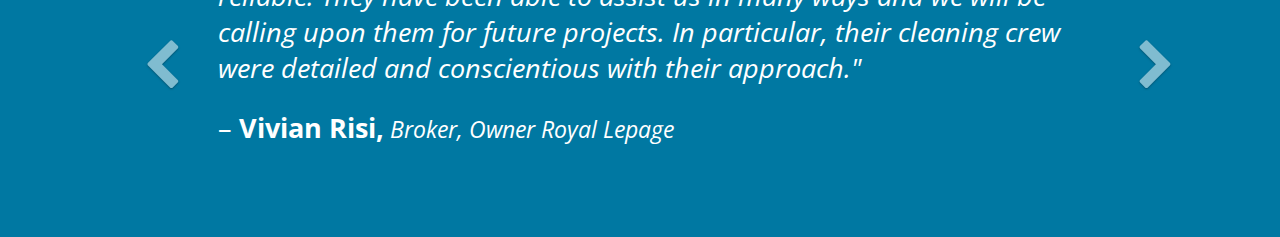
<file: drain-backup.html>
<!DOCTYPE html>
<html lang="en">
<head>
<meta charset="utf-8">
<meta http-equiv="X-UA-Compatible" content="IE=edge">

<meta name="description" content="If you are currently experiencing drain backup, call us immediately to mitigate your losses from the damage and to clean up your home.">
<meta name="keywords" content="drain backup, drain backup repair, drain backup Toronto, drain backup repair Toronto">

<meta name="format-detection" content="telephone=no">
<meta name="SKYPE_TOOLBAR" content="SKYPE_TOOLBAR_PARSER_COMPATIBLE" />
<meta name="viewport" content="width=device-width, initial-scale=1">
<title>Drain Backup Repair & Cleanup | Toronto, GTA, & Area | Broken Pipe Repair Canada</title>
<link rel='shortcut icon' type='image/x-icon' href='img/favicon.ico'/>
<!-- Bootstrap CSS-->
<link href="css/bootstrap.css" rel="stylesheet" type="text/css">
<!-- Custom CSS -->
<link href="css/global-style.css" rel="stylesheet" type="text/css">
<!-- Media queries CSS -->
<link href="css/media-queries.css" rel="stylesheet" type="text/css">

</head>
<body>
<!-- Wrapper start -->
<div class="wrapper">

<!-- Header start -->
    <div class="headerWide">
        <div class="header containerHeader">
            <div class="row">
            	<div class="col-sm-4">
                	<div class="logo">
                    	<a href="index"><img src="img/logo.png" alt="Broken Pipes Logo" title="Broken Pipes Canada" class="img-responsive"/></a>
                    </div>
                </div>
                <div class="col-sm-8">
                    <div class="row">
                    	<div class="col-sm-12">
                        	<div class="headerContact">
                            	<h5>647-693-8471<span> | </span>1-800-693-0935</h5>
                            </div>
                        </div>
                    	<div class="col-sm-12">
                            <div class="navigation navbar-default">
                                <div class="navbar-header">                            
                                    <button data-target="#navbar" data-toggle="collapse" class="navbar-toggle" type="button">
                                        <span class="sr-only">Toggle navigation</span>
                                        <span class="icon-bar"></span>
                                        <span class="icon-bar"></span>
                                        <span class="icon-bar"></span>
                                    </button>
                                </div>                        
                                <div class="collapse navbar-collapse" id="navbar">
                                    <ul class="navbar">                            	
                                        <li><a href="index">Home</a></li>
                                        <li><a href="broken-pipe">Broken pipes</a></li>
                                        <li><a href="frozen-pipes">Frozen pipes</a></li>
                                        <li><a href="sewage-backup">Sewage backup</a></li>
                                        <li class="active"><a href="drain-backup">Drain backup</a></li>
                                        <li><a href="contact">Contact</a></li>                                          
                                    </ul>
                                </div>
                            </div>
                        </div>
                    </div>
                </div>
            </div>
        </div>
    </div>
<!-- Header end -->

<!-- Banner start -->
    <div class="bannerWide">
    	<img src="img/bannerImages/drainBackupBanner.jpg" alt="Drain Backup Image" title="Drain Backup" class="img-responsive center-block"/>
    </div>
<!-- Banner end -->

<!-- Content start -->
    <div class="contentWide">
        <div class="container content">
            <div class="row">
            	<div class="col-sm-12 contentHeading">
                    <h4>Drain Backup Repair &amp; Cleanup</h4>
                    <div class="clearfix"></div>
                </div>
            </div>
            <div class="row">
            	<div class="col-sm-6 col-md-5">
                	<h6>About drain backup</h6>
                    <p>A drain backup is a very serious problem that can be considered a plumbing emergency. Since the water has no place to go it will come back up into the household plumbing in one way or another. When you have a drain backup you should not use any of the plumbing in the home until the stoppage is cleared.</p>
                    <p>&nbsp;</p>
                    <p>If you are currently experiencing a drain backup, call us immediately to mitigate your losses from the damage and to clean up your home.</p>
                    <p>&nbsp;</p>
                    <h6>Signs of a drain backup</h6>
                    <p>A very obvious sign of a drain backup is when more than one plumbing fixture backs up at the same time. The toilets in particular are affected by this, but other fixtures can also be involved. If you suspect that you have a drain backup start by checking fixtures in the home.</p>
                    <p>&nbsp;</p>   
                </div>
                <div class="col-sm-6 col-md-6 col-md-push-1">
                    <p><strong>Flush The Toilet</strong> - If flushing the toilet results in water backing up or coming up into the tub or shower this is usually a clear sign of a drain backup. The flushed water that cannot go down the sewer drain flows back up the pipes and comes out at the lowest point, which is usually the shower drain.</p>
                    <p>&nbsp;</p>
                    <p><strong>Run The Sink</strong> - Another strange reaction to look for is trapped air in the plumbing system. Do this by running water in the sink closest to the toilet for a minute or so. If the toilet bubbles or you can see the water level in the toilet rising then the clog is very likely in the main sewer line and not in the toilet.</p>
                    <p>&nbsp;</p>
                    <p><strong>Washing Machine</strong> - An unexpected sign of a sewer drain clog can happen when you run the wash machine. If the water draining out of the washing machine causes the toilet to overflow or backs up into the tub or shower it could be the sewer main.</p>
                </div>
            </div>
        </div>
    </div>
<!-- Content end -->

<!-- Our Process start -->
    <div class="processWide">
        <div class="container">
        <div class="process">
            <div class="row">
            	<div class="col-lg-6 col-md-12 col-sm-12">                	
                    <div class="ourProcess equal">
                        <h2 class="hvMiddle"><span>Our</span><br> Process</h2>
                    </div>                    
                </div>
                <div class="col-lg-6 col-md-12 col-sm-12 equal">
                	<ul class="ourProcessList row">
                    	<li class="col-lg-12 col-md-6 col-sm-6">
                        	<div class="processIcon whiteBackground fullRound">
                            	<img src="img/call.png" alt="Call Icon" title="Call us" class="img-responsive hvMiddle"/>
                            </div>
                            <h4>Call Us 24/7</h4>
                            <p>Day or night, we are ready to take your call. We have crews on standby 24 hours a day, 7 days a week - all fully certified.</p>
                        </li>
                        <li class="col-lg-12 col-md-6 col-sm-6">
                        	<div class="processIcon whiteBackground fullRound">
                            	<h5 class="hvMiddle">45 min</h5>
                            </div>
                            <h4>45 Minute Response Time</h4>
                            <p>Moisture, water, and dampness can compromise building materials, create odour, and produce bacteria and mold. We can be at your house in under 45 minutes to mitigate the losses.</p>
                        </li>
                        <li class="col-lg-12 col-md-6 col-sm-6">
                        	<div class="processIcon whiteBackground fullRound">
                            	<img src="img/cleanup.png" alt="Repair Icon" title="Repair &amp; Cleanup" class="hvMiddle"/>
                            </div>
                            <h4>Repair &amp; Cleanup</h4>
                            <p>Our reputation has been built on a foundation  of quality work and excellent customer service.</p>
                        </li>
                        <li class="col-lg-12 col-md-6 col-sm-6">
                        	<div class="processIcon whiteBackground fullRound">
                            	<img src="img/insurance.png" alt="Insurance Icon" title="We Bill Insurance" class="hvMiddle"/>
                            </div>
                            <h4>We Bill Insurance</h4>
                            <p>We can bill your insurance company directly and will assist in the payment of part or all of your deductible.</p>
                        </li>
                    </ul>                          
                </div>
            </div>
        </div>
        </div>
    </div>
<!-- Our Process end -->

<!-- Areas we serve start -->
    <div class="areaServeWide">
        <div class="container">
        	<div class="areaServe">
            <div class="row">
            	<div class="col-md-5 col-sm-12">
                	<h3>Areas we serve</h3>
                    <ul class="areaServeList clearfix">
                    	<li><ul><li>Ajax</li> <li>Aurora</li></ul></li>
                        <li><ul><li>Barrie</li> <li>Brampton</li></ul></li>
                        <li><ul><li>Caledon</li> <li>Durham Region</li></ul></li>
                        <li><ul><li>Etobicoke</li> <li>King City</li></ul></li>
                        <li><ul><li>Maple</li> <li>Mississauga</li></ul></li>
                        <li><ul><li>Newmarket</li> <li>North York</li></ul></li>
                        <li><ul><li>Oakville</li> <li>Oshawa</li></ul></li>
                        <li><ul><li>Pickering</li> <li>Richmond Hill</li></ul></li>
                        <li><ul><li>Scarborough</li> <li>Toronto</li></ul></li>
                        <li><ul><li>Vaughan	</li> <li>Whitby</li></ul></li>
                        <li><ul><li>Woodbridge</li> <li>And everywhere in between</li></ul></li>
                    </ul>
                    <div class="clearfix"></div>
                </div>
                <div class="col-md-7 col-sm-12">
                	<img src="img/mapSmall.jpg" alt="Area we Serve Map" title="Area We Serve" class="img-responsive areaMap center-block"/>
                </div>
            </div>
            </div>
        </div>
    </div>
<!-- Areas we serve end -->

<!-- Testimonials start -->
    <div class="testimonialsWide">
        <div class="container">
        	<div class="testimonials">
            <div class="row">
            	<div class="col-sm-12">
                	<div class="whyChoose">
                        <h2>WHY Choose Us</h2>
                        <p>30+ Years Experience</p>
                        <p>Hundreds of happy customers</p>
                    </div>
                </div>
            </div>
            <div class="row">
            	<div class="col-sm-12">
                	<div class="testimonialSliderHolder">
                        <div id="testimonialSlider" class="testimonialSlider" data-pause="fulse">                        
                        <!-- Wrapper for slides -->
                        <div class="carousel-inner">
                            <div class="item active">
                            	<div class="col-sm-10 col-xs-10 center-block">
                            	<p><em>&quot;We found Broken Pipes Canada’s approach to be professional and reliable. They have been able to assist us in many ways and we will be calling upon them for future projects. In particular, their cleaning crew were detailed and conscientious with their approach.&quot;</em></p><br/>
                                <p> – <strong>Vivian Risi,</strong><em><small> Broker, Owner Royal Lepage</small></em></p>
                                </div>
                            </div>
                            <div class="item">
                            	<div class="col-sm-10 col-xs-10 center-block">
                                <p><em>&quot;I have been employing Broken Pipes Canada for both for my personal property and those of many of my clients for over 15 years. The response time, the efficiency and quality of work has been tremendous. I continue to use Broken Pipes Canada for my home and listings and would not hesitate to recommend them&quot;</em></p><br/>
                                <p> – <strong>Vesna Kolenc, </strong><em><small> Premier Sales Agent Re/Max Excellence Realty</small></em></p>
                                </div>
                            </div>
                            <div class="item">
                            	<div class="col-sm-10 col-xs-10 center-block">
                                <p><em>&quot;Broken Pipes Canada has provided a multitude of services for clients of mine for many years. I have used them for my personal projects and would not ever hesitate to recommend them. They provide a one stop shopping service, which is swift and organized.&quot;</em></p><br/>
                                <p>– <strong>Lillian Alexander, </strong><em><small> Sales Agent Coldwell Bankers</small></em></p>
                                </div>
                            </div>
                            <div class="item">
                            <div class="col-sm-10 col-xs-10 center-block">
                                <p><em>&quot;Broken Pipes Canada has always provided Simerra Management with excellent service in many capacities. They have provided emergency services and have ensured that our properties are well maintained. I recommend them highly. Especially for any general cleaning, electrical, plumbing and painting&quot;</em></p><br/>
                                <p> – <strong>Robin Rudolph, </strong><small></em> Property Manager Simerra Property Management Inc.</small></em></p>
                                </div>
                            </div>
                        </div>
                        <!-- Controls -->
                        <a class="left carousel-control" href="#testimonialSlider" role="button" data-slide="prev">
                        	<span class="fa fa-chevron-left" aria-hidden="true"></span>
                        </a>
                        <a class="right carousel-control" href="#testimonialSlider" role="button" data-slide="next">
                        	<span class="fa fa-chevron-right" aria-hidden="true"></span>
                        </a>
                        </div>
                    </div>
                </div>
            </div>
            </div>
        </div>
    </div>
<!-- Testimonials end -->

</div>
<!-- Wrapper end -->

<!-- jQuery (necessary for Bootstrap's JavaScript plugins) -->
<script src="js/jquery-1.11.0.js"></script>
<!-- Include all compiled plugins (below), or include individual files as needed -->
<script src="js/bootstrap.js"></script>
<!-- Script equal height -->
<script src="js/equal-height.js"></script>
<!-- Script for custom -->
<script src="js/custom-script.js"></script>

</body>
</html>
</file>
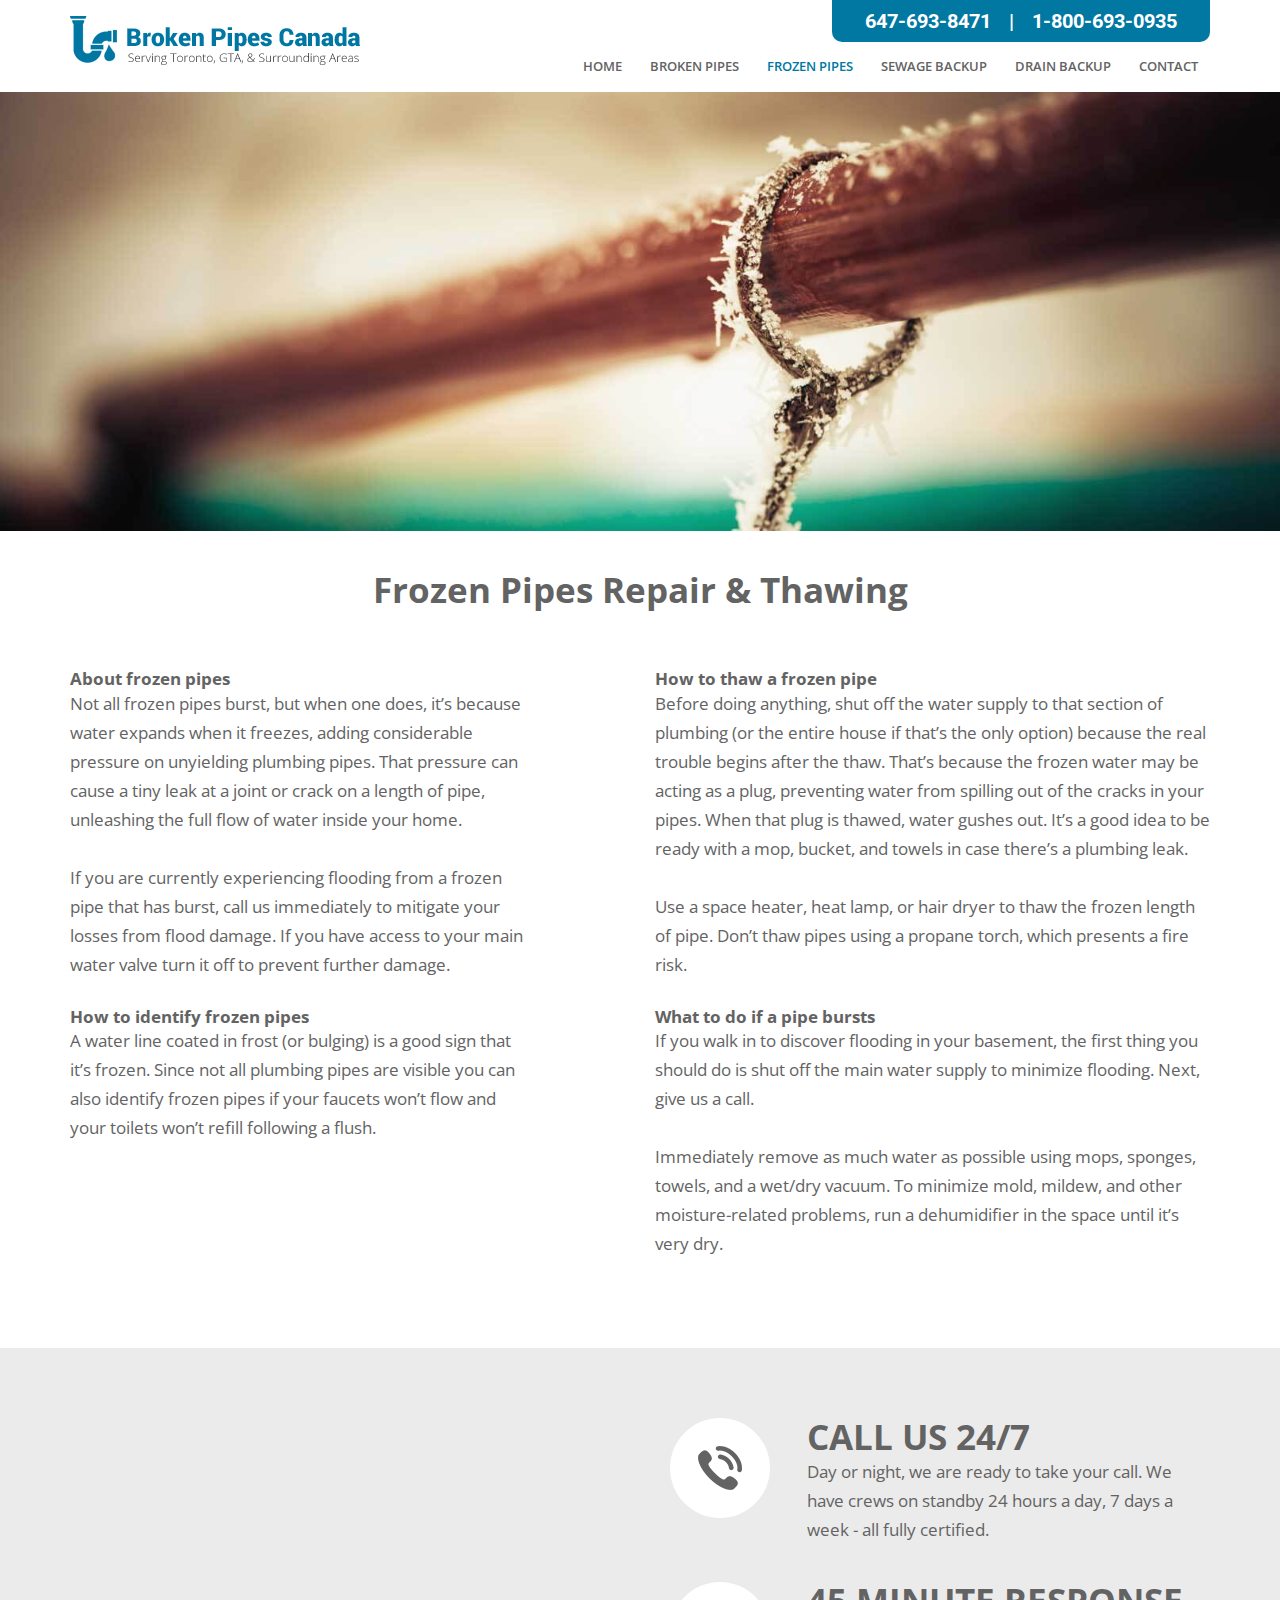
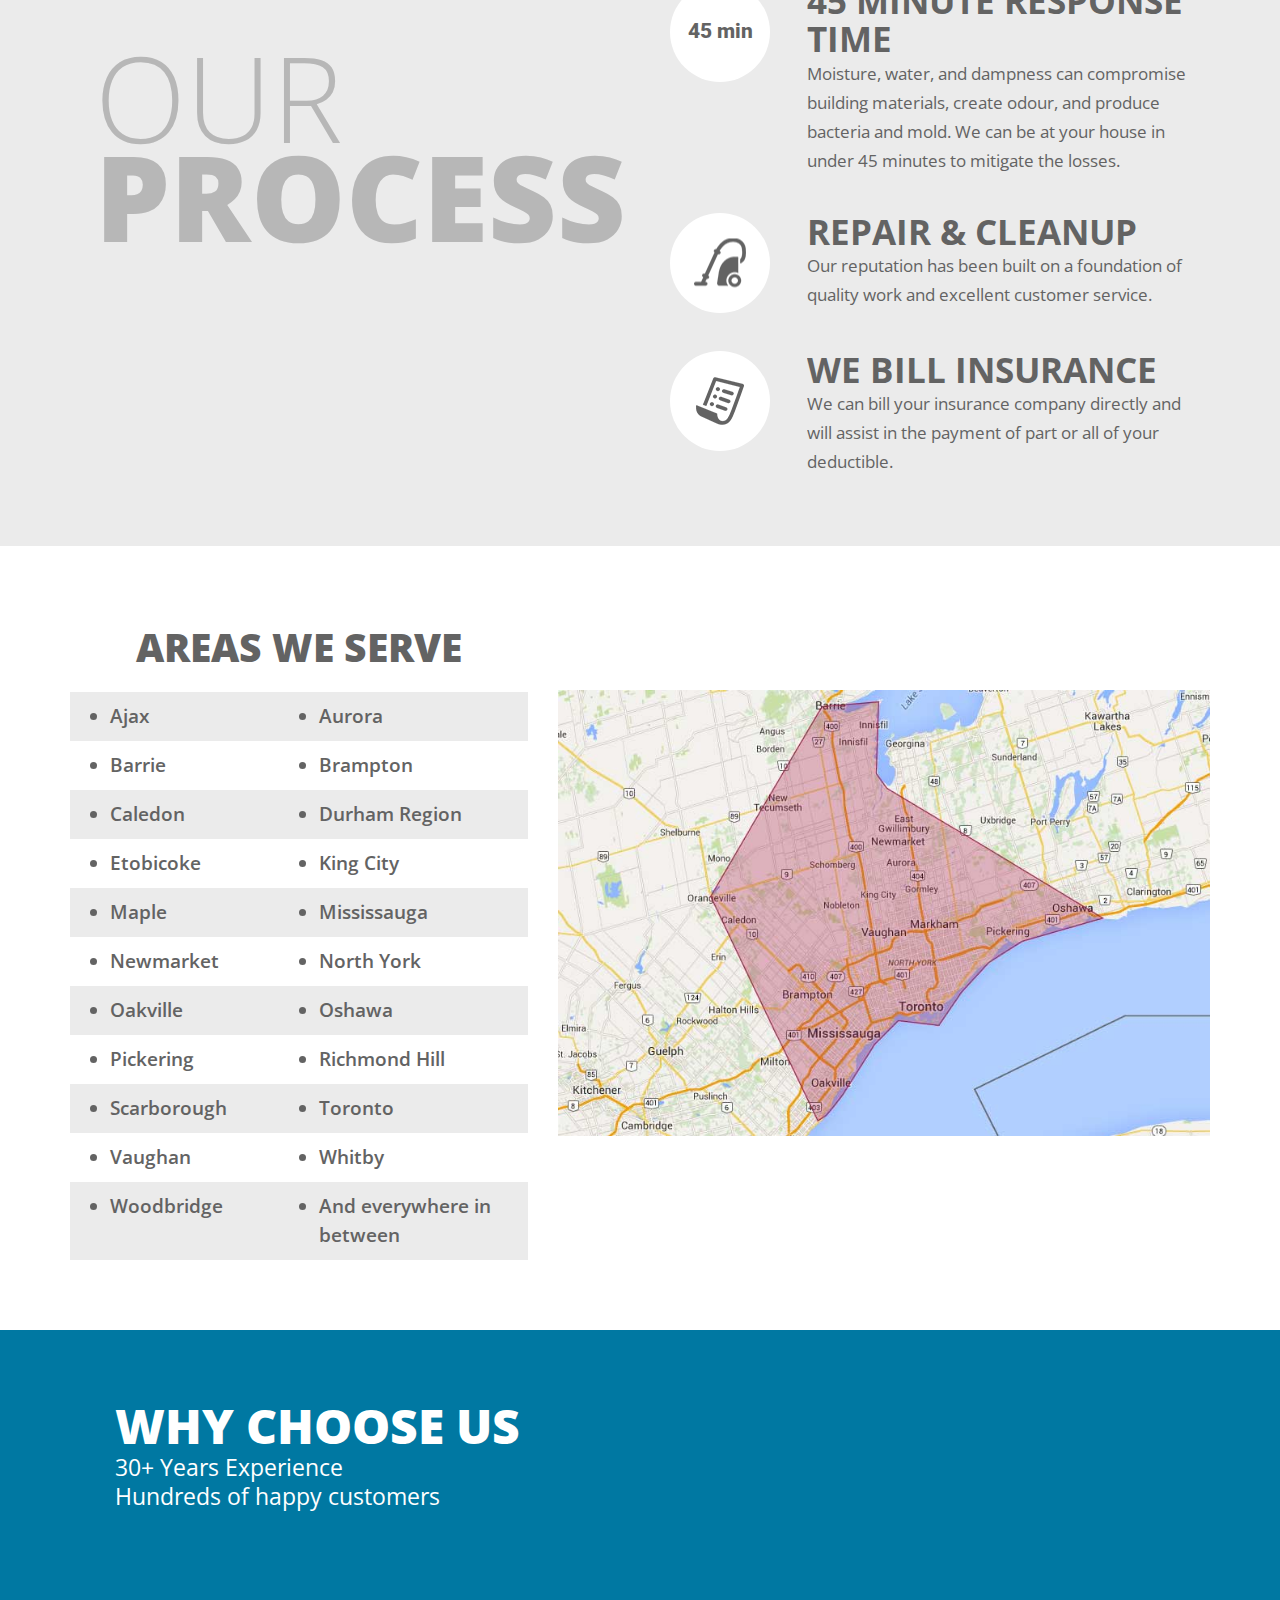
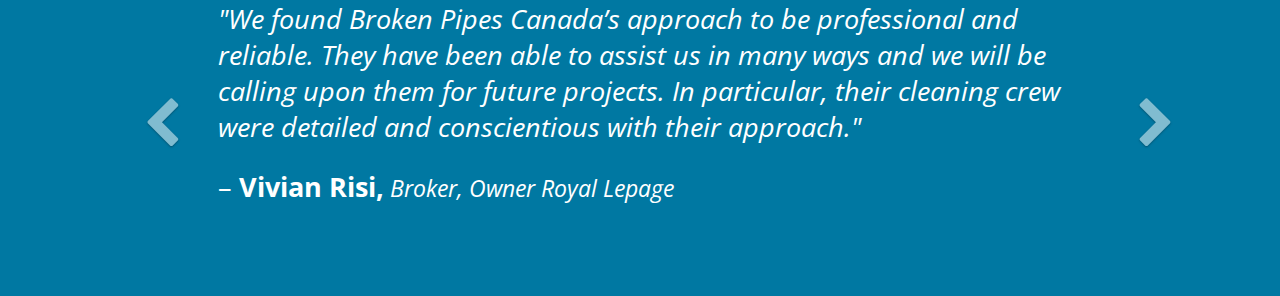
<file: frozen-pipes.html>
<!DOCTYPE html>
<html lang="en">
<head>
<meta charset="utf-8">
<meta http-equiv="X-UA-Compatible" content="IE=edge">

<meta name="description" content="If you are currently experiencing flooding from frozen pipes that have burst, call us immediately to mitigate your losses from flood damage.">
<meta name="keywords" content="frozen pipe, frozen pipe repair, frozen pipe Toronto, frozen pipe repair Toronto">

<meta name="format-detection" content="telephone=no">
<meta name="SKYPE_TOOLBAR" content="SKYPE_TOOLBAR_PARSER_COMPATIBLE" />
<meta name="viewport" content="width=device-width, initial-scale=1">
<title>Frozen Pipes Repair | Toronto, GTA, & Area | Broken Pipe Repair Canada</title>
<link rel='shortcut icon' type='image/x-icon' href='img/favicon.ico'/>
<!-- Bootstrap CSS-->
<link href="css/bootstrap.css" rel="stylesheet" type="text/css">
<!-- Custom CSS -->
<link href="css/global-style.css" rel="stylesheet" type="text/css">
<!-- Media queries CSS -->
<link href="css/media-queries.css" rel="stylesheet" type="text/css">

</head>
<body>
<!-- Wrapper start -->
<div class="wrapper">

<!-- Header start -->
    <div class="headerWide">
        <div class="header containerHeader">
            <div class="row">
            	<div class="col-sm-4">
                	<div class="logo">
                    	<a href="index"><img src="img/logo.png" alt="Broken Pipes Logo" title="Broken Pipes Canada" class="img-responsive"/></a>
                    </div>
                </div>
                <div class="col-sm-8">
                    <div class="row">
                    	<div class="col-sm-12">
                        	<div class="headerContact">
                            	<h5>647-693-8471<span> | </span>1-800-693-0935</h5>
                            </div>
                        </div>
                    	<div class="col-sm-12">
                            <div class="navigation navbar-default">
                                <div class="navbar-header">                            
                                    <button data-target="#navbar" data-toggle="collapse" class="navbar-toggle" type="button">
                                        <span class="sr-only">Toggle navigation</span>
                                        <span class="icon-bar"></span>
                                        <span class="icon-bar"></span>
                                        <span class="icon-bar"></span>
                                    </button>
                                </div>                        
                                <div class="collapse navbar-collapse" id="navbar">
                                    <ul class="navbar">                            	
                                        <li><a href="index">Home</a></li>
                                        <li><a href="broken-pipe">Broken pipes</a></li>
                                        <li class="active"><a href="frozen-pipes">Frozen pipes</a></li>
                                        <li><a href="sewage-backup">Sewage backup</a></li>
                                        <li><a href="drain-backup">Drain backup</a></li>
                                        <li><a href="contact">Contact</a></li>                                           
                                    </ul>
                                </div>
                            </div>
                        </div>
                    </div>
                </div>
            </div>
        </div>
    </div>
<!-- Header end -->

<!-- Banner start -->
    <div class="bannerWide">
    	<img src="img/bannerImages/frozenPipesBanner.jpg" alt="Banner Image" title="Frozen Pipes Repair" class="img-responsive center-block"/>
    </div>
<!-- Banner end -->

<!-- Content start -->
    <div class="contentWide">
        <div class="container content">
            <div class="row">
            	<div class="col-sm-12 contentHeading">
                    <h4>Frozen Pipes Repair &amp; Thawing</h4>
                    <div class="clearfix"></div>
                </div>
            </div>
            <div class="row">
            	<div class="col-sm-6 col-md-5">
                	<h6>About frozen pipes</h6>
                    <p>Not all frozen pipes burst, but when one does, it’s because water expands when it freezes, adding considerable pressure on unyielding plumbing pipes. That pressure can cause a tiny leak at a joint or crack on a length of pipe, unleashing the full flow of water inside your home. </p>
                    <p>&nbsp;</p>
                    <p>If you are currently experiencing flooding from a frozen pipe that has burst, call us immediately to mitigate your losses from flood damage. If you have access to your main water valve turn it off to prevent further damage.</p>
                    <p>&nbsp;</p>
                    <h6>How to identify frozen pipes</h6>
                    <p>A water line coated in frost (or bulging) is a good sign that it’s frozen. Since not all plumbing pipes are visible you can also identify frozen pipes if your faucets won’t flow and your toilets won’t refill following a flush.</p>
                    <p>&nbsp;</p> 
                </div>
                <div class="col-sm-6 col-md-6 col-md-push-1">
                	<h6>How to thaw a frozen pipe</h6>
                    <p>Before doing anything, shut off the water supply to that section of plumbing (or the entire house if that’s the only option) because the real trouble begins after the thaw. That’s because the frozen water may be acting as a plug, preventing water from spilling out of the cracks in your pipes. When that plug is thawed, water gushes out. It’s a good idea to be ready with a mop, bucket, and towels in case there’s a plumbing leak.</p>
                    <p>&nbsp;</p>
                    <p>Use a space heater, heat lamp, or hair dryer to thaw the frozen length of pipe. Don’t thaw pipes using a propane torch, which presents a fire risk.</p>
                    <p>&nbsp;</p>
                    <h6>What to do if a pipe bursts</h6>
                    <p>If you walk in to discover flooding in your basement, the first thing you should do is shut off the main water supply to minimize flooding. Next, give us a call.</p>
                    <p>&nbsp;</p>
                    <p>Immediately remove as much water as possible using mops, sponges, towels, and a wet/dry vacuum. To minimize mold, mildew, and other moisture-related problems, run a dehumidifier in the space until it’s very dry. </p>
                </div>
            </div>
        </div>
    </div>
<!-- Content end -->

<!-- Our Process start -->
    <div class="processWide">
        <div class="container">
        <div class="process">
            <div class="row">
            	<div class="col-lg-6 col-md-12 col-sm-12">                	
                    <div class="ourProcess equal">
                        <h2 class="hvMiddle"><span>Our</span><br> Process</h2>
                    </div>                    
                </div>
                <div class="col-lg-6 col-md-12 col-sm-12 equal">
                	<ul class="ourProcessList row">
                    	<li class="col-lg-12 col-md-6 col-sm-6">
                        	<div class="processIcon whiteBackground fullRound">
                            	<img src="img/call.png" alt="Call Icon" title="Call us" class="img-responsive hvMiddle"/>
                            </div>
                            <h4>Call Us 24/7</h4>
                            <p>Day or night, we are ready to take your call. We have crews on standby 24 hours a day, 7 days a week - all fully certified.</p>
                        </li>
                        <li class="col-lg-12 col-md-6 col-sm-6">
                        	<div class="processIcon whiteBackground fullRound">
                            	<h5 class="hvMiddle">45 min</h5>
                            </div>
                            <h4>45 Minute Response Time</h4>
                            <p>Moisture, water, and dampness can compromise building materials, create odour, and produce bacteria and mold. We can be at your house in under 45 minutes to mitigate the losses.</p>
                        </li>
                        <li class="col-lg-12 col-md-6 col-sm-6">
                        	<div class="processIcon whiteBackground fullRound">
                            	<img src="img/cleanup.png" alt="Repair Icon" title="Repair &amp; Cleanup" class="hvMiddle"/>
                            </div>
                            <h4>Repair &amp; Cleanup</h4>
                            <p>Our reputation has been built on a foundation  of quality work and excellent customer service.</p>
                        </li>
                        <li class="col-lg-12 col-md-6 col-sm-6">
                        	<div class="processIcon whiteBackground fullRound">
                            	<img src="img/insurance.png" alt="Insurance Icon" title="We Bill Insurance" class="hvMiddle"/>
                            </div>
                            <h4>We Bill Insurance</h4>
                            <p>We can bill your insurance company directly and will assist in the payment of part or all of your deductible.</p>
                        </li>
                    </ul>                          
                </div>
            </div>
        </div>
        </div>
    </div>
<!-- Our Process end -->

<!-- Areas we serve start -->
    <div class="areaServeWide">
        <div class="container">
        	<div class="areaServe">
            <div class="row">
            	<div class="col-md-5 col-sm-12">
                	<h3>Areas we serve</h3>
                    <ul class="areaServeList clearfix">
                    	<li><ul><li>Ajax</li> <li>Aurora</li></ul></li>
                        <li><ul><li>Barrie</li> <li>Brampton</li></ul></li>
                        <li><ul><li>Caledon</li> <li>Durham Region</li></ul></li>
                        <li><ul><li>Etobicoke</li> <li>King City</li></ul></li>
                        <li><ul><li>Maple</li> <li>Mississauga</li></ul></li>
                        <li><ul><li>Newmarket</li> <li>North York</li></ul></li>
                        <li><ul><li>Oakville</li> <li>Oshawa</li></ul></li>
                        <li><ul><li>Pickering</li> <li>Richmond Hill</li></ul></li>
                        <li><ul><li>Scarborough</li> <li>Toronto</li></ul></li>
                        <li><ul><li>Vaughan	</li> <li>Whitby</li></ul></li>
                        <li><ul><li>Woodbridge</li> <li>And everywhere in between</li></ul></li>
                    </ul>
                    <div class="clearfix"></div>
                </div>
                <div class="col-md-7 col-sm-12">
                	<img src="img/mapSmall.jpg" alt="Area we Serve Map" title="Area We Serve" class="img-responsive areaMap center-block"/>
                </div>
            </div>
            </div>
        </div>
    </div>
<!-- Areas we serve end -->

<!-- Testimonials start -->
    <div class="testimonialsWide">
        <div class="container">
        	<div class="testimonials">
            <div class="row">
            	<div class="col-sm-12">
                	<div class="whyChoose">
                        <h2>WHY Choose Us</h2>
                        <p>30+ Years Experience</p>
                        <p>Hundreds of happy customers</p>
                    </div>
                </div>
            </div>
            <div class="row">
            	<div class="col-sm-12">
                	<div class="testimonialSliderHolder">
                        <div id="testimonialSlider" class="testimonialSlider" data-pause="fulse">                        
                        <!-- Wrapper for slides -->
                        <div class="carousel-inner">
                            <div class="item active">
                            	<div class="col-sm-10 col-xs-10 center-block">
                            	<p><em>&quot;We found Broken Pipes Canada’s approach to be professional and reliable. They have been able to assist us in many ways and we will be calling upon them for future projects. In particular, their cleaning crew were detailed and conscientious with their approach.&quot;</em></p><br/>
                                <p> – <strong>Vivian Risi,</strong><em><small> Broker, Owner Royal Lepage</small></em></p>
                                </div>
                            </div>
                            <div class="item">
                            	<div class="col-sm-10 col-xs-10 center-block">
                                <p><em>&quot;I have been employing Broken Pipes Canada for both for my personal property and those of many of my clients for over 15 years. The response time, the efficiency and quality of work has been tremendous. I continue to use Broken Pipes Canada for my home and listings and would not hesitate to recommend them&quot;</em></p><br/>
                                <p> – <strong>Vesna Kolenc, </strong><em><small> Premier Sales Agent Re/Max Excellence Realty</small></em></p>
                                </div>
                            </div>
                            <div class="item">
                            	<div class="col-sm-10 col-xs-10 center-block">
                                <p><em>&quot;Broken Pipes Canada has provided a multitude of services for clients of mine for many years. I have used them for my personal projects and would not ever hesitate to recommend them. They provide a one stop shopping service, which is swift and organized.&quot;</em></p><br/>
                                <p>– <strong>Lillian Alexander, </strong><em><small> Sales Agent Coldwell Bankers</small></em></p>
                                </div>
                            </div>
                            <div class="item">
                            <div class="col-sm-10 col-xs-10 center-block">
                                <p><em>&quot;Broken Pipes Canada has always provided Simerra Management with excellent service in many capacities. They have provided emergency services and have ensured that our properties are well maintained. I recommend them highly. Especially for any general cleaning, electrical, plumbing and painting&quot;</em></p><br/>
                                <p> – <strong>Robin Rudolph, </strong><small></em> Property Manager Simerra Property Management Inc.</small></em></p>
                                </div>
                            </div>
                        </div>
                        <!-- Controls -->
                        <a class="left carousel-control" href="#testimonialSlider" role="button" data-slide="prev">
                        	<span class="fa fa-chevron-left" aria-hidden="true"></span>
                        </a>
                        <a class="right carousel-control" href="#testimonialSlider" role="button" data-slide="next">
                        	<span class="fa fa-chevron-right" aria-hidden="true"></span>
                        </a>
                        </div>
                    </div>
                </div>
            </div>
            </div>
        </div>
    </div>
<!-- Testimonials end -->

</div>
<!-- Wrapper end -->

<!-- jQuery (necessary for Bootstrap's JavaScript plugins) -->
<script src="js/jquery-1.11.0.js"></script>
<!-- Include all compiled plugins (below), or include individual files as needed -->
<script src="js/bootstrap.js"></script>
<!-- Script equal height -->
<script src="js/equal-height.js"></script>
<!-- Script for custom -->
<script src="js/custom-script.js"></script>

</body>
</html>
</file>
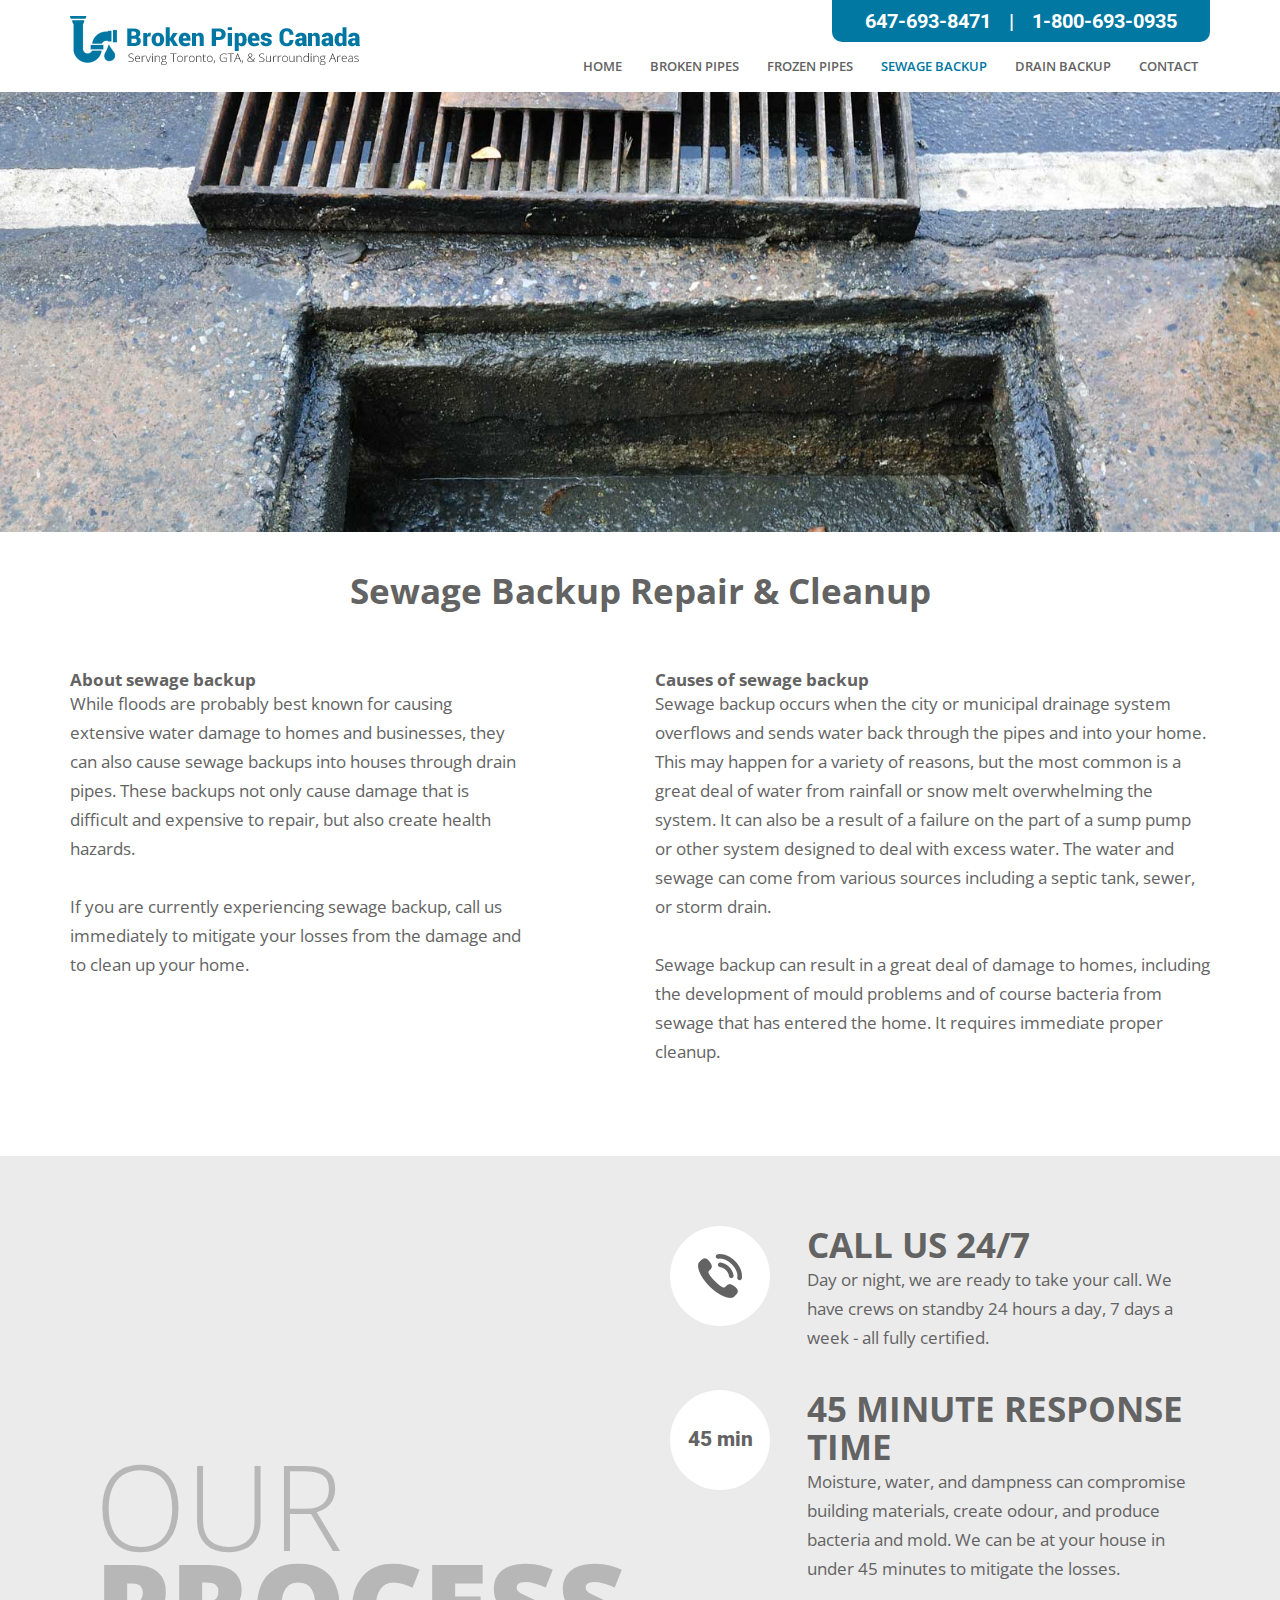
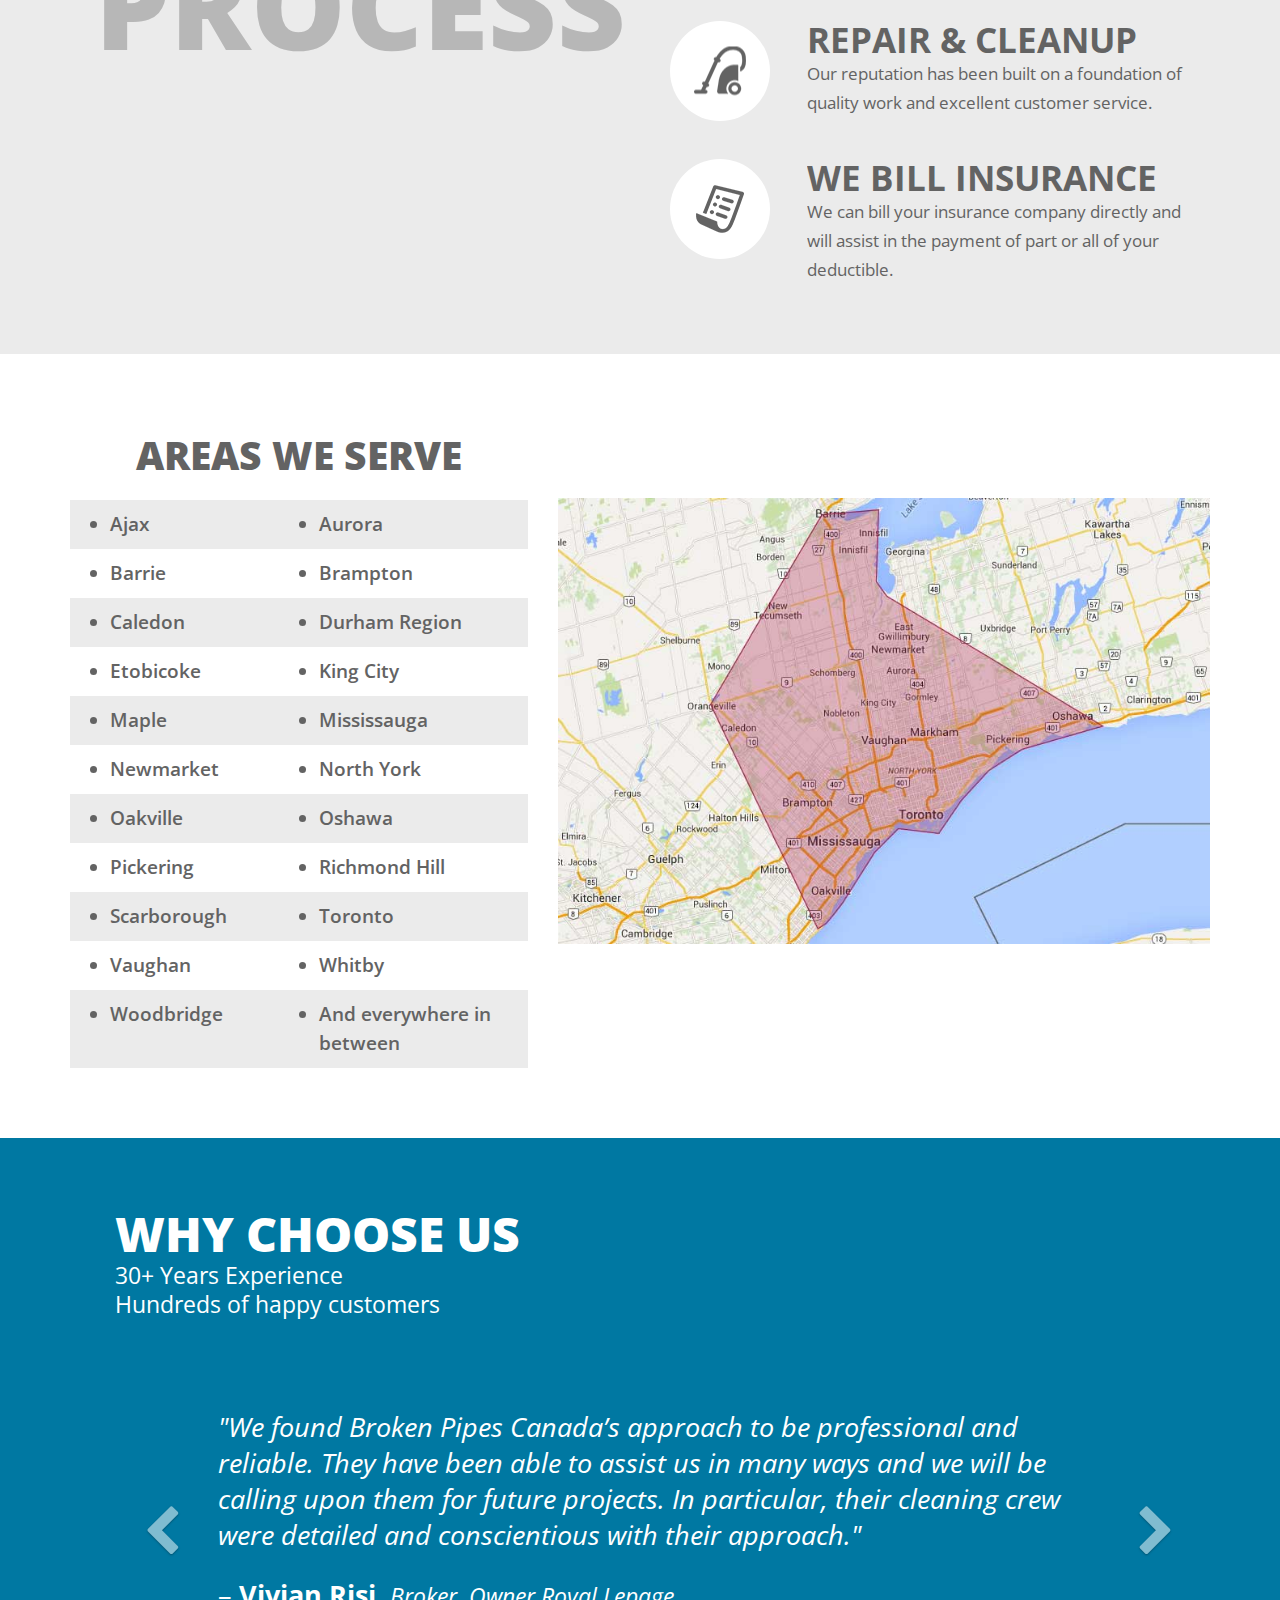
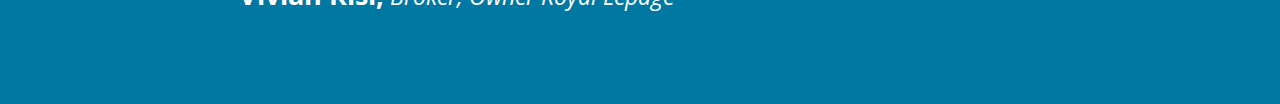
<file: sewage-backup.html>
<!DOCTYPE html>
<html lang="en">
<head>
<meta charset="utf-8">
<meta http-equiv="X-UA-Compatible" content="IE=edge">

<meta name="description" content="If you are currently experiencing sewage backup, call us immediately to mitigate your losses from the damage and to clean up your home.">
<meta name="keywords" content="sewage backup, sewage backup repair, sewage backup Toronto, sewage backup repair Toronto">

<meta name="format-detection" content="telephone=no">
<meta name="viewport" content="width=device-width, initial-scale=1">
<meta name="SKYPE_TOOLBAR" content="SKYPE_TOOLBAR_PARSER_COMPATIBLE" />
<title>Sewage Backup Repair &amp; Cleanup | Toronto, GTA, &amp; Area | Broken Pipe Repair Canada</title>
<link rel='shortcut icon' type='image/x-icon' href='img/favicon.ico'/>
<!-- Bootstrap CSS-->
<link href="css/bootstrap.css" rel="stylesheet" type="text/css">
<!-- Custom CSS -->
<link href="css/global-style.css" rel="stylesheet" type="text/css">
<!-- Media queries CSS -->
<link href="css/media-queries.css" rel="stylesheet" type="text/css">

</head>
<body>
<!-- Wrapper start -->
<div class="wrapper">

<!-- Header start -->
    <div class="headerWide">
        <div class="header containerHeader">
            <div class="row">
            	<div class="col-sm-4">
                	<div class="logo">
                    	<a href="index"><img src="img/logo.png" alt="Broken Pipes Logo" title="Broken Pipes Canada" class="img-responsive"/></a>
                    </div>
                </div>
                <div class="col-sm-8">
                    <div class="row">
                    	<div class="col-sm-12">
                        	<div class="headerContact">
                            	<h5>647-693-8471<span> | </span>1-800-693-0935</h5>
                            </div>
                        </div>
                    	<div class="col-sm-12">
                            <div class="navigation navbar-default">
                                <div class="navbar-header">                            
                                    <button data-target="#navbar" data-toggle="collapse" class="navbar-toggle" type="button">
                                        <span class="sr-only">Toggle navigation</span>
                                        <span class="icon-bar"></span>
                                        <span class="icon-bar"></span>
                                        <span class="icon-bar"></span>
                                    </button>
                                </div>                        
                                <div class="collapse navbar-collapse" id="navbar">
                                    <ul class="navbar">                            	
                                        <li><a href="index">Home</a></li>
                                        <li><a href="broken-pipe">Broken pipes</a></li>
                                        <li><a href="frozen-pipes">Frozen pipes</a></li>
                                        <li class="active"><a href="sewage-backup">Sewage backup</a></li>
                                        <li><a href="drain-backup">Drain backup</a></li>
                                        <li><a href="contact">Contact</a></li>                                          
                                    </ul>
                                </div>
                            </div>
                        </div>
                    </div>
                </div>
            </div>
        </div>
    </div>
<!-- Header end -->

<!-- Banner start -->
    <div class="bannerWide">
    	<img src="img/bannerImages/sewageBackupBanner.jpg" alt="Sewage Backup Image" title="Sewage Backup" class="img-responsive center-block"/>
    </div>
<!-- Banner end -->

<!-- Content start -->
    <div class="contentWide">
        <div class="container content">
            <div class="row">
            	<div class="col-sm-12 contentHeading">
                    <h4>Sewage Backup Repair &amp; Cleanup</h4>
                    <div class="clearfix"></div>
                </div>
            </div>
            <div class="row">
            	<div class="col-sm-6 col-md-5">
                	<h6>About sewage backup</h6>
                    <p>While floods are probably best known for causing extensive water damage to homes and businesses, they can also cause sewage backups into houses through drain pipes. These backups not only cause damage that is difficult and expensive to repair, but also create health hazards.</p>
                    <p>&nbsp;</p>
                    <p>If you are currently experiencing sewage backup, call us immediately to mitigate your losses from the damage and to clean up your home.</p>                    
                    <p>&nbsp;</p> 
                </div>
                <div class="col-sm-6 col-md-6 col-md-push-1">
                	<h6>Causes of sewage backup</h6>
                    <p>Sewage backup occurs when the city or municipal drainage system overflows and sends water back through the pipes and into your home. This may happen for a variety of reasons, but the most common is a great deal of water from rainfall or snow melt overwhelming the system. It can also be a result of a failure on the part of a sump pump or other system designed to deal with excess water. The water and sewage can come from various sources including a septic tank, sewer, or storm drain.</p>
                    <p>&nbsp;</p>
                    <p>Sewage backup can result in a great deal of damage to homes, including the development of mould problems and of course bacteria from sewage that has entered the home. It requires immediate proper cleanup.</p>
                </div>
            </div>
        </div>
    </div>
<!-- Content end -->

<!-- Our Process start -->
    <div class="processWide">
        <div class="container">
        <div class="process">
            <div class="row">
            	<div class="col-lg-6 col-md-12 col-sm-12">                	
                    <div class="ourProcess equal">
                        <h2 class="hvMiddle"><span>Our</span><br> Process</h2>
                    </div>                    
                </div>
                <div class="col-lg-6 col-md-12 col-sm-12 equal">
                	<ul class="ourProcessList row">
                    	<li class="col-lg-12 col-md-6 col-sm-6">
                        	<div class="processIcon whiteBackground fullRound">
                            	<img src="img/call.png" alt="Call Icon" title="Call us" class="img-responsive hvMiddle"/>
                            </div>
                            <h4>Call Us 24/7</h4>
                            <p>Day or night, we are ready to take your call. We have crews on standby 24 hours a day, 7 days a week - all fully certified.</p>
                        </li>
                        <li class="col-lg-12 col-md-6 col-sm-6">
                        	<div class="processIcon whiteBackground fullRound">
                            	<h5 class="hvMiddle">45 min</h5>
                            </div>
                            <h4>45 Minute Response Time</h4>
                            <p>Moisture, water, and dampness can compromise building materials, create odour, and produce bacteria and mold. We can be at your house in under 45 minutes to mitigate the losses.</p>
                        </li>
                        <li class="col-lg-12 col-md-6 col-sm-6">
                        	<div class="processIcon whiteBackground fullRound">
                            	<img src="img/cleanup.png" alt="Repair Icon" title="Repair &amp; Cleanup" class="hvMiddle"/>
                            </div>
                            <h4>Repair &amp; Cleanup</h4>
                            <p>Our reputation has been built on a foundation  of quality work and excellent customer service.</p>
                        </li>
                        <li class="col-lg-12 col-md-6 col-sm-6">
                        	<div class="processIcon whiteBackground fullRound">
                            	<img src="img/insurance.png" alt="Insurance Icon" title="We Bill Insurance" class="hvMiddle"/>
                            </div>
                            <h4>We Bill Insurance</h4>
                            <p>We can bill your insurance company directly and will assist in the payment of part or all of your deductible.</p>
                        </li>
                    </ul>                          
                </div>
            </div>
        </div>
        </div>
    </div>
<!-- Our Process end -->

<!-- Areas we serve start -->
    <div class="areaServeWide">
        <div class="container">
        	<div class="areaServe">
            <div class="row">
            	<div class="col-md-5 col-sm-12">
                	<h3>Areas we serve</h3>
                    <ul class="areaServeList clearfix">
                    	<li><ul><li>Ajax</li> <li>Aurora</li></ul></li>
                        <li><ul><li>Barrie</li> <li>Brampton</li></ul></li>
                        <li><ul><li>Caledon</li> <li>Durham Region</li></ul></li>
                        <li><ul><li>Etobicoke</li> <li>King City</li></ul></li>
                        <li><ul><li>Maple</li> <li>Mississauga</li></ul></li>
                        <li><ul><li>Newmarket</li> <li>North York</li></ul></li>
                        <li><ul><li>Oakville</li> <li>Oshawa</li></ul></li>
                        <li><ul><li>Pickering</li> <li>Richmond Hill</li></ul></li>
                        <li><ul><li>Scarborough</li> <li>Toronto</li></ul></li>
                        <li><ul><li>Vaughan	</li> <li>Whitby</li></ul></li>
                        <li><ul><li>Woodbridge</li> <li>And everywhere in between</li></ul></li>
                    </ul>
                    <div class="clearfix"></div>
                </div>
                <div class="col-md-7 col-sm-12">
                	<img src="img/mapSmall.jpg" alt="Area we Serve Map" title="Area We Serve" class="img-responsive areaMap center-block"/>
                </div>
            </div>
            </div>
        </div>
    </div>
<!-- Areas we serve end -->

<!-- Testimonials start -->
    <div class="testimonialsWide">
        <div class="container">
        	<div class="testimonials">
            <div class="row">
            	<div class="col-sm-12">
                	<div class="whyChoose">
                        <h2>WHY Choose Us</h2>
                        <p>30+ Years Experience</p>
                        <p>Hundreds of happy customers</p>
                    </div>
                </div>
            </div>
            <div class="row">
            	<div class="col-sm-12">
                	<div class="testimonialSliderHolder">
                        <div id="testimonialSlider" class="testimonialSlider" data-pause="fulse">                        
                        <!-- Wrapper for slides -->
                        <div class="carousel-inner">
                            <div class="item active">
                            	<div class="col-sm-10 col-xs-10 center-block">
                            	<p><em>&quot;We found Broken Pipes Canada’s approach to be professional and reliable. They have been able to assist us in many ways and we will be calling upon them for future projects. In particular, their cleaning crew were detailed and conscientious with their approach.&quot;</em></p><br/>
                                <p> – <strong>Vivian Risi,</strong><em><small> Broker, Owner Royal Lepage</small></em></p>
                                </div>
                            </div>
                            <div class="item">
                            	<div class="col-sm-10 col-xs-10 center-block">
                                <p><em>&quot;I have been employing Broken Pipes Canada for both for my personal property and those of many of my clients for over 15 years. The response time, the efficiency and quality of work has been tremendous. I continue to use Broken Pipes Canada for my home and listings and would not hesitate to recommend them&quot;</em></p><br/>
                                <p> – <strong>Vesna Kolenc, </strong><em><small> Premier Sales Agent Re/Max Excellence Realty</small></em></p>
                                </div>
                            </div>
                            <div class="item">
                            	<div class="col-sm-10 col-xs-10 center-block">
                                <p><em>&quot;Broken Pipes Canada has provided a multitude of services for clients of mine for many years. I have used them for my personal projects and would not ever hesitate to recommend them. They provide a one stop shopping service, which is swift and organized.&quot;</em></p><br/>
                                <p>– <strong>Lillian Alexander, </strong><em><small> Sales Agent Coldwell Bankers</small></em></p>
                                </div>
                            </div>
                            <div class="item">
                            <div class="col-sm-10 col-xs-10 center-block">
                                <p><em>&quot;Broken Pipes Canada has always provided Simerra Management with excellent service in many capacities. They have provided emergency services and have ensured that our properties are well maintained. I recommend them highly. Especially for any general cleaning, electrical, plumbing and painting&quot;</em></p><br/>
                                <p> – <strong>Robin Rudolph, </strong><small></em> Property Manager Simerra Property Management Inc.</small></em></p>
                                </div>
                            </div>
                        </div>
                        <!-- Controls -->
                        <a class="left carousel-control" href="#testimonialSlider" role="button" data-slide="prev">
                        	<span class="fa fa-chevron-left" aria-hidden="true"></span>
                        </a>
                        <a class="right carousel-control" href="#testimonialSlider" role="button" data-slide="next">
                        	<span class="fa fa-chevron-right" aria-hidden="true"></span>
                        </a>
                        </div>
                    </div>
                </div>
            </div>
            </div>
        </div>
    </div>
<!-- Testimonials end -->

</div>
<!-- Wrapper end -->

<!-- jQuery (necessary for Bootstrap's JavaScript plugins) -->
<script src="js/jquery-1.11.0.js"></script>
<!-- Include all compiled plugins (below), or include individual files as needed -->
<script src="js/bootstrap.js"></script>
<!-- Script equal height -->
<script src="js/equal-height.js"></script>
<!-- Script for custom -->
<script src="js/custom-script.js"></script>

</body>
</html>
</file>
<file: css/media-queries.css>
/*Extra large device (Desktops)*/
@media (min-width: 1200px) and (max-width: 1920px) {
	
}
/*Medium device (Desktops)*/
@media (min-width: 990px) and (max-width: 1199px) {
	.headerContact h5, .headerContact h5 a {
		font-size: 18px;
		padding: 8px 18px;
	}
	.navbar li a {
		font: 600 13px 'Open Sans', sans-serif;
		padding: 15px 8px;
	}
	.bannerWideContent h1, .bannerWideContent h1 a {
		font-size: 49px;
	}
	.bannerWideContent h2, .bannerWideContent h2 a {
		font-size: 32px;
	}
	.bannerWideContent h3, .bannerWideContent h3 a {
		font-size: 20px;
		line-height: 36px;
	}
	.process {
		padding: 25px 0;
	}
	.ourProcess h2 {
		position: static;
		font-size: 43px;
		line-height: 43px;
		padding: 0 0 33px 0;
		text-align: center;
		transform: none;
		width: 100%;
	}
	.ourProcess h2 br {
		display: none;
	}
	.areaServe {
		padding: 50px 0 40px;
	}
	.areaMap {
		margin: 48px 0 0 0;
	}	
	.areaServe h3 {
		font-size: 28px;
		margin: 0 0 17px 0;
	}	
	.areaServeList li {
		font-size: 14px;
	}
	.areaServeList li li {
		line-height: 18px;
	}
	.testimonials {
		padding: 30px 0 0 0;
	}
	.testimonials h2, .testimonials h2 a {
		font-size: 38px;
	}
	.whyChoose p {
		font-size: 16px;
	}
	.testimonials p {
		font-size: 20px;
	}
	.whyChoose, .testimonialSliderHolder {
		padding: 0 20px 30px;
	}
	.testimonialSliderHolder p {
		line-height: 32px;
	}	
	.contactNo h2, .contactNo h2 a {
		font-size: 63px;
	}	
}
/*Small device (Tablets)*/
@media (max-width: 989px) {
	.headerContact h5, .headerContact h5 a {
		font-size: 14px;
		padding: 5px 13px;
	}
	.navbar li a {
		font: 600 10px 'Open Sans', sans-serif;
		padding: 15px 5px;
	}
	.bannerWideContent h1, .bannerWideContent h1 a {
		font-size: 39px;
	}
	.bannerWideContent h2, .bannerWideContent h2 a {
		font-size: 26px;
	}
	.bannerWideContent h3, .bannerWideContent h3 a {
		font-size: 16px;
		line-height: 28px;
	}
	.specialHr {
		width: 50%;
	}
	.content {
		padding-bottom: 13px
	}
	.cta {
		margin-bottom: 23px;
	}	
	.process {
		padding: 15px 0;
	}	
	.ourProcessList li {
		margin: 0 0 13px 0;
	}
	.processIcon {
		display: block;
		float: none;
		margin: 0 auto 13px;
		height: 83px;
		width: 83px;
	}
	.process h4 {
		font-size: 23px;
		margin: 0 0 9px 0;
		text-align: center;
	}
	.process p {
		font-size: 13px;
		line-height: 18px;
	}
	.ourProcess h2 {
		position: static;
		font-size: 43px;
		line-height: 43px;
		padding: 0 0 33px 0;
		text-align: center;
		transform: none;
		width: 100%;
	}
	.ourProcess h2 br {
		display: none;
	}
	.areaServe {
		padding: 30px 0 20px;
	}
	.areaServeList {
		margin-bottom: 23px;
	}
	.testimonials {
		padding: 17px 0 0 0;
	}
	.testimonials h2, .testimonials h2 a {
		font-size: 28px;
	}
	.whyChoose p {
		font-size: 14px;
	}
	.testimonials p {
		font-size: 18px;
	}
	.whyChoose, .testimonialSliderHolder {
		padding: 0 0 23px;
	}
	.testimonialSliderHolder p {
		line-height: 28px;
	}
	.testimonialSliderHolder .carousel-control {
		width: 7%;
	}
	.testimonialSliderHolder .fa {
		font-size: 43px;
	}
	.contactNo h2, .contactNo h2 a {
		font-size: 47px;
	}		
}
/*Extra small device (Phones)*/
@media (max-width: 767px) {
	.header {
		padding-bottom: 13px;
	}
	.logo a, .logo a img {
		display:block;
		margin: 0 auto;
	}
	.headerContact {
		float: none;
		-webkit-border-radius: 10px;
		-moz-border-radius: 10px;
		border-radius: 10px;
		text-align: center
	}
	.navbar li {
		display: block;
	}
	.navbar li a {
		background-color: #0094c8;
		color: #ffffff;
		font: 600 13px 'Open Sans', sans-serif; 
		padding: 5px;
		text-align: left;
	}
	.navbar li a:hover,
	.navbar li a:focus,
	.navbar li.active a {
		background-color: #0078a2;
		color: #ffffff;
		text-decoration: none;
	}
	.bannerWideContent h1, .bannerWideContent h1 a {
		font-size: 19px;
	}
	.bannerWideContent h2, .bannerWideContent h2 a {
		font-size: 13px;
	}
	.bannerWideContent h3, .bannerWideContent h3 a {
		font-size: 10px;
		line-height: 20px;
	}
	.specialHr {
		width: 83%;
	}
	.ctaContainer h5 {
		font-size: 19px;
		margin: 0 0 9px 0;
	}
	.content {
		padding-top: 20px
	}
	.contentHeading h4 {
		font-size: 23px;
		margin-bottom: 23px;
	}
	.content h6 {
		font-size: 15px;
		margin: 0 0 7px 0;
	}
	.content p {
		font-size: 14px;
		line-height: 20px;
	}
	.contactNo {
		margin: 0 0 33px 0;
	}
	.contactNo h4 {
		font-size: 23px;
		text-transform: uppercase;
		text-align: center;
	}
	.contactNo h2, .contactNo h2 a {
		font-size: 33px;
		text-align: center;
	}
	.ctaContainer p {
		line-height: 21px;
	}
	.ourProcess h2 {
		font-size: 33px;
		padding: 0 0 9px 0;
	}
	.process h4 {
		font-size: 19px;
		margin: 0 0 5px 0;
	}
	.areaServe {
		padding: 23px 0;
	}	
	.areaServe h3 {
		font-size: 18px;
		margin: 0 0 9px 0;
	}	
	.areaServeList li {
		font-size: 14px;
		padding: 3px 0;
	}
	.areaServeList li li {
		line-height: 18px;
	}
	.carousel-control.right .fa {
		left: 0;
	}
	.testimonials {
		padding: 13px 0 0 0;
	}
	.testimonials h2, .testimonials h2 a {
		font-size: 23px;
	}
	.whyChoose p {
		font-size: 12px;
	}
	.testimonials p {
		font-size: 16px;
	}
	.whyChoose, .testimonialSliderHolder {
		padding: 0 0 33px;
	}
	.testimonialSliderHolder p {
		line-height: 23px;
	}
	.testimonialSliderHolder .carousel-control {
		width: 9%;
	}
	.testimonialSliderHolder .fa {
		font-size: 33px;
	}
}
</file>
<file: css/global-style.css>
@import url("font-awesome.min.css");
@import url(http://fonts.googleapis.com/css?family=Open+Sans:400,300,600,700,800|Roboto:400,300,500,700,900);
body {
	margin: 0 auto;
	color: #636363;
	font-family: 'Open Sans', sans-serif;
	font-size: 17px;
	font-weight: 400;
	background-color: #ffffff;
}
a {
	color: #0078a2;
	text-decoration: none;
}
a:hover {
	text-decoration: underline;
	transition: all 0.20s linear 0s;
}
a:focus {
	outline: none;
}
a img {
	border: 0;
}
h1, h1 a {
	color: #0078a2;
	font-family: 'Open Sans', sans-serif;
	font-size: 53px;
	font-weight: 700;
	margin: 0;
}
h2, h2 a {
	color: #636363;
	font-family: 'Open Sans', sans-serif;
	font-size: 48px;
	font-weight: 800;
	margin: 0;
}
h3, h3 a {
	color: #636363;
	font-family: 'Open Sans', sans-serif;
	font-size: 39px;
	font-weight: 800;
	margin: 0;
}
h4, h4 a {
	color: #636363;
	font-family: 'Open Sans', sans-serif;
	font-size: 35px;
	font-weight: 700;
	margin: 0;
}
h5, h5 a {
	color: #636363;
	font-family: 'Open Sans', sans-serif;
	font-size: 22px;
	font-weight: 400;
	margin: 0;
}
h6, h6 a {
	color: #636363;
	font-family: 'Open Sans', sans-serif;
	font-size: 17px;
	font-weight: 700;
	margin: 0;
}
p, ul, ol {
	color: #636363;
	font-family: 'Open Sans', sans-serif;
	font-size: 17px;
	font-weight: 400;
	margin: 0;
	line-height: 29px;
}
hr {
	background-color: #b0b0b0;
    border: 0 none;
    height: 2px;
}
.specialHr {
	margin: 0 auto 37px;
	background-color: #b0b0b0;
	display: block;
	height: 2px;
	text-align: center;
	width: 25%;
}
.specialHr span {
	background-color: #ffffff;
	color: #636363;
	font-family: 'Open Sans', sans-serif;
	font-size: 21px;
	font-weight: 700;
	position: relative;
	padding: 0 15px;
	top: -0.7em;
	text-transform: uppercase;
}
.button1, .button2 {
    display: inline-block;
}
.largeButton, .fullwidthButton {
    display: block;
}
.button1, .largeButton {
	border: 1px solid #cccccc;
	background-color: #0078a2;
	color: #ffffff;
	font-family: 'Open Sans', sans-serif;
	font-size: 18px;
	font-weight: 700;
	padding: 11px 13px;
	-webkit-border-radius: 8px;
	-moz-border-radius: 8px;
	border-radius: 8px;
	text-align: center;
	text-transform: uppercase;
}
.button1:hover, .largeButton:hover {
	color: #ffffff;
	cursor: pointer;
	background-color: #006b90;
}
.button2, .fullwidthButton {
	border: 1px solid #cccccc;
	background-color: #b7b7b7;
	color: #ffffff;
	font-family: 'Open Sans', sans-serif;
	font-size: 18px;
	font-weight: 700;
	padding: 11px 13px;
	-webkit-border-radius: 8px;
	-moz-border-radius: 8px;
	border-radius: 8px;
	text-align: center;
	text-transform: uppercase;
}
.button2:hover, .fullwidthButton:hover {
	background-color: #636363;
	color: #ffffff;
    cursor: pointer;
}
.wrapper {
	width: 100%;
}
.wrapper:after {
	content: "";
	display: block;
}
table {
    border-spacing: 0 !important;
}
.hvMiddle {
	position: absolute;
	left: 50%;
	top: 50%;
	-webkit-transform: translate(-50%, -50%);
	-ms-transform: translate(-50%, -50%);
	transform: translate(-50%, -50%);
}
.whiteBackground {
	background-color: #ffffff;
}
.blueBackground {
	background-color: #0078a2;
}
.fullRound {
	-webkit-border-radius: 50%;
	-moz-border-radius: 50%;
	border-radius: 50%;
}
/*-------------------------FORM STYLE START---------------------*/
.wrapper label {
	font-family: 'Open Sans', sans-serif;
	font-size: 18px;
	color: #0078a2;
	font-weight: 700;
	margin: 0;
}
.wrapper input[type="submit"],
.wrapper input[type="button"],
.wrapper input[type="reset"] {
	border: 1px solid #cccccc;
	background-color: #0078a2;
	color: #ffffff;
	font-family: 'Open Sans', sans-serif;
	font-size: 18px;
	font-weight: 700;
	padding: 10px 13px;
	-webkit-border-radius: 8px;
	-moz-border-radius: 8px;
	border-radius: 8px;
	text-align: center;
	text-transform: uppercase;
	width: 100%;
}
.wrapper input[type="submit"]:hover,
.wrapper input[type="button"]:hover,
.wrapper input[type="reset"]:hover {
	color: #ffffff;
	cursor: pointer;
	background-color: #006b90;
}
.wrapper input[type="text"],
.wrapper input[type="email"],
.wrapper input[type="number"],
.wrapper input[type="tel"],
.wrapper input[type="password"],
.wrapper textarea,
.wrapper select {
	background-color: #ffffff;
	border: 1px solid #cccccc;
	color: #636363;
	font-family: 'Open Sans', sans-serif;
	font-size: 18px;
	font-weight: 700;
	height: auto;
	padding: 10px 10px;
	-webkit-border-radius: 8px;
	-moz-border-radius: 8px;
	border-radius: 8px;
	-webkit-box-shadow: none;
	box-shadow: none;
	-webkit-box-sizing: border-box;
	-moz-box-sizing: border-box;
	box-sizing: border-box;
}
.wrapper textarea {
	resize: none;
}
/*-------------------------FORM STYLE END-----------------------*/
/*-------------------------HEADER START----------------------------*/
.headerWide {
	width: 100%;
}
.logo {
	padding: 16px 0;
}
.headerContact {
	background-color: #0078a2;
	float: right;
	-webkit-border-radius: 0 0 10px 10px;
	-moz-border-radius: 0 0 10px 10px;
	border-radius: 0 0 10px 10px;
}
.headerContact h5, .headerContact h5 a {
	color: #ffffff;
	font-family: 'Roboto', sans-serif;
	font-size: 20px;
	font-weight: 700;
	margin: 0;
	padding: 10px 33px;
}
.headerContact h5 span {
	padding: 0 13px;
}
/*-------------------------HEADER END------------------------------*/
/*-------------------------NAVIGATION START------------------------------*/
.navigation {
	background-color: transparent;
}
.navbar-collapse {
	padding: 0;
}
.navbar {
	border: none;
	margin: 0;
	padding: 0;
	list-style-type: none;
	text-align: right;
}
.navbar li {
	display: inline-block;
}
.navbar li a {
	font: 600 13px 'Open Sans', sans-serif;
	color: #636363;
	display: block;
	padding: 15px 12px;
	text-transform: uppercase;
}
.navbar li a:hover,
.navbar li a:focus,
.navbar li.active a {
	color: #0078a2;
	text-decoration: none;
}
/*-------------------------NAVIGATION END--------------------------------*/
/*-------------------------BANNER START---------------------------*/
.bannerWide {
	width: 100%;
	position: relative
}
.bannerWide img {
	width: 100%;
}
.bannerWideContent {
	width: 100%;
	text-align: center;
	z-index: 2;
}
.bannerWideContent h1, .bannerWideContent h1 a {
	color: #7fcdc8;
	font-size: 69px;
	font-weight: 800;
	text-transform: uppercase;
}
.bannerWideContent h2, .bannerWideContent h2 a {
	color: #ffffff;
	font-size: 44px;
	font-weight: 700;
	text-transform: uppercase;
}
.bannerWideContent h3, .bannerWideContent h3 a {
	color: #ffffff;
	font-size: 27px;
	font-weight: 400;
	line-height: 53px;
}
/*-------------------------BANNER END---------------------------*/
/*-------------------------CONTENT START---------------------------*/
.contentWide {
	width: 100%;
}
.content {
	padding-top: 40px;
	padding-bottom: 90px;
}
.ctaIcon {
	display: block;
	height: 100px;
	position: relative;
	margin: 0 auto 25px;
	width: 100px;
}
.ctaContainer h5 {
	margin: 0 0 19px 0;
	text-align: center;
}
.ctaContainer h5 a:hover {
	text-decoration: none;
}
.ctaContainer p {
	font-size: 14px;
	text-align: center;
}
.contentHeading h4 {
	text-align: center;
	margin: 0 0 60px 0;
}
.contactNo {
	width: 100%;
}
.contactNo h4 {
	text-transform: uppercase;
}
.contactNo h2, .contactNo h2 a {
	color: #0078a2;
	font-family: 'Roboto', sans-serif;
	font-size: 83px;
	font-weight: 800;
	margin: 0;
}
.contactNo h2 span, .contactNo h2 a span {
	color: #b7b7b7;
}
/*-------------------------CONTENT END---------------------------*/
/*-------------------------PROCESS START---------------------------*/
.processWide {
	background-color: #ebebeb;
	width: 100%;
}
.process {
	padding: 70px 0;
}
.ourProcess h2 {
	color: #b7b7b7;
	font-family: 'Open Sans', sans-serif;
	font-size: 119px;
	font-weight: 800;
	line-height: 99px;
	padding: 0 0 0 40px;
	text-align: left;
	text-transform: uppercase;
	width: 100%;
}
.ourProcess h2 span {
	font-weight: 300;
}
.ourProcessList {
	margin: 0;
	padding: 0;
	list-style-type: none;
}
.ourProcessList li {
	margin-bottom: 38px;
}
.ourProcessList li:last-child {
	margin-bottom: 0px;
}
.processIcon {
	float: left;
	height: 100px;
	position: relative;
	margin: 0 37px 0 0;
	width: 100px;
}
.process h4, .process p {
	overflow: hidden;
}
.process h4 {
	text-transform: uppercase;
}
.process h5 {
	color: #636363;
	font-family: 'Roboto', sans-serif;
	font-size: 21px;
	font-weight: 800;
	width: 100%;
	text-align: center;
}
/*-------------------------PROCESS END---------------------------*/
/*-------------------------AREA WE SEARVE START----------------------------*/
.areaServeWide {
	width: 100%;
}
.areaServe {
	padding: 80px 0 70px;
}
.areaServe h3 {
	margin: 0 0 23px 0;
	text-align: center;
	text-transform: uppercase;
}
.areaServeList {
	margin: 0;
	padding: 0;
	list-style-type: none;
}
.areaServeList li {
	color: #636363;
	float: left;
	font-family: 'Open Sans', sans-serif;
	font-size: 19px;
	font-weight: 600;
	padding: 5px 0;
	margin: 0;
	width: 100%;
}
.areaServeList li li {
	float: left;
	position: relative;
	list-style: disc;
	width: 50%;
}
.areaServeList > li:nth-child(odd) {
	background-color: #ebebeb;
}
.areaServeList > li:nth-child(even) {
	background-color: transparent;
}
.areaMap {
	margin: 64px 0 0 0;
}
/*-------------------------AREA WE SEARVE END----------------------------*/
/*-------------------------TESTIMONIALS START----------------------------*/
.testimonialsWide {
	background-color: #0078a2;
	width: 100%;
}
.testimonials {
	padding: 70px 0 0 0;
}
.testimonials h2, .testimonials h2 a {
	text-transform: uppercase;
}
.testimonials p {
	font-size: 27px;
}
.testimonials h2, .testimonials h2 a,
.testimonials p {
	color: #ffffff;
}
.whyChoose p {
	font-size: 23px;
}
.whyChoose, .testimonialSliderHolder {
	padding: 0 45px 90px;
}
.testimonialSliderHolder .carousel-control.left,
.testimonialSliderHolder .carousel-control.right {
	background-image: none;
}
.testimonialSliderHolder .col-sm-10 {
	float: none;
}
.testimonialSliderHolder p {
	line-height: 36px;
}
.testimonialSliderHolder .fa {
	font-size: 53px;
	position: absolute;
	top: 33%;
}
/*-------------------------TESTIMONIALS END----------------------------*/
/*-------------------------CLEAR START-----------------------------*/
/* Clear Floated Elements */
/* http://sonspring.com/journal/clearing-floats */
.clear {
    clear: both;
	display: block;
	overflow: hidden;
	visibility: hidden;
	width: 0;
	height: 0;
}
/* http://perishablepress.com/press/2008/02/05/lessons-learned-concerning-the-clearfix-css-hack */
.clearfix:after {
	clear: both;
	content:' ';
	display: block;
	font-size: 0;
	line-height: 0;
	visibility: hidden;
	width: 0;
	height: 0;
}
.clearfix {
	display: inline-block;
}
* html .clearfix {
	height: 1%;
}
.clearfix {
	display: block;
}
</file>
